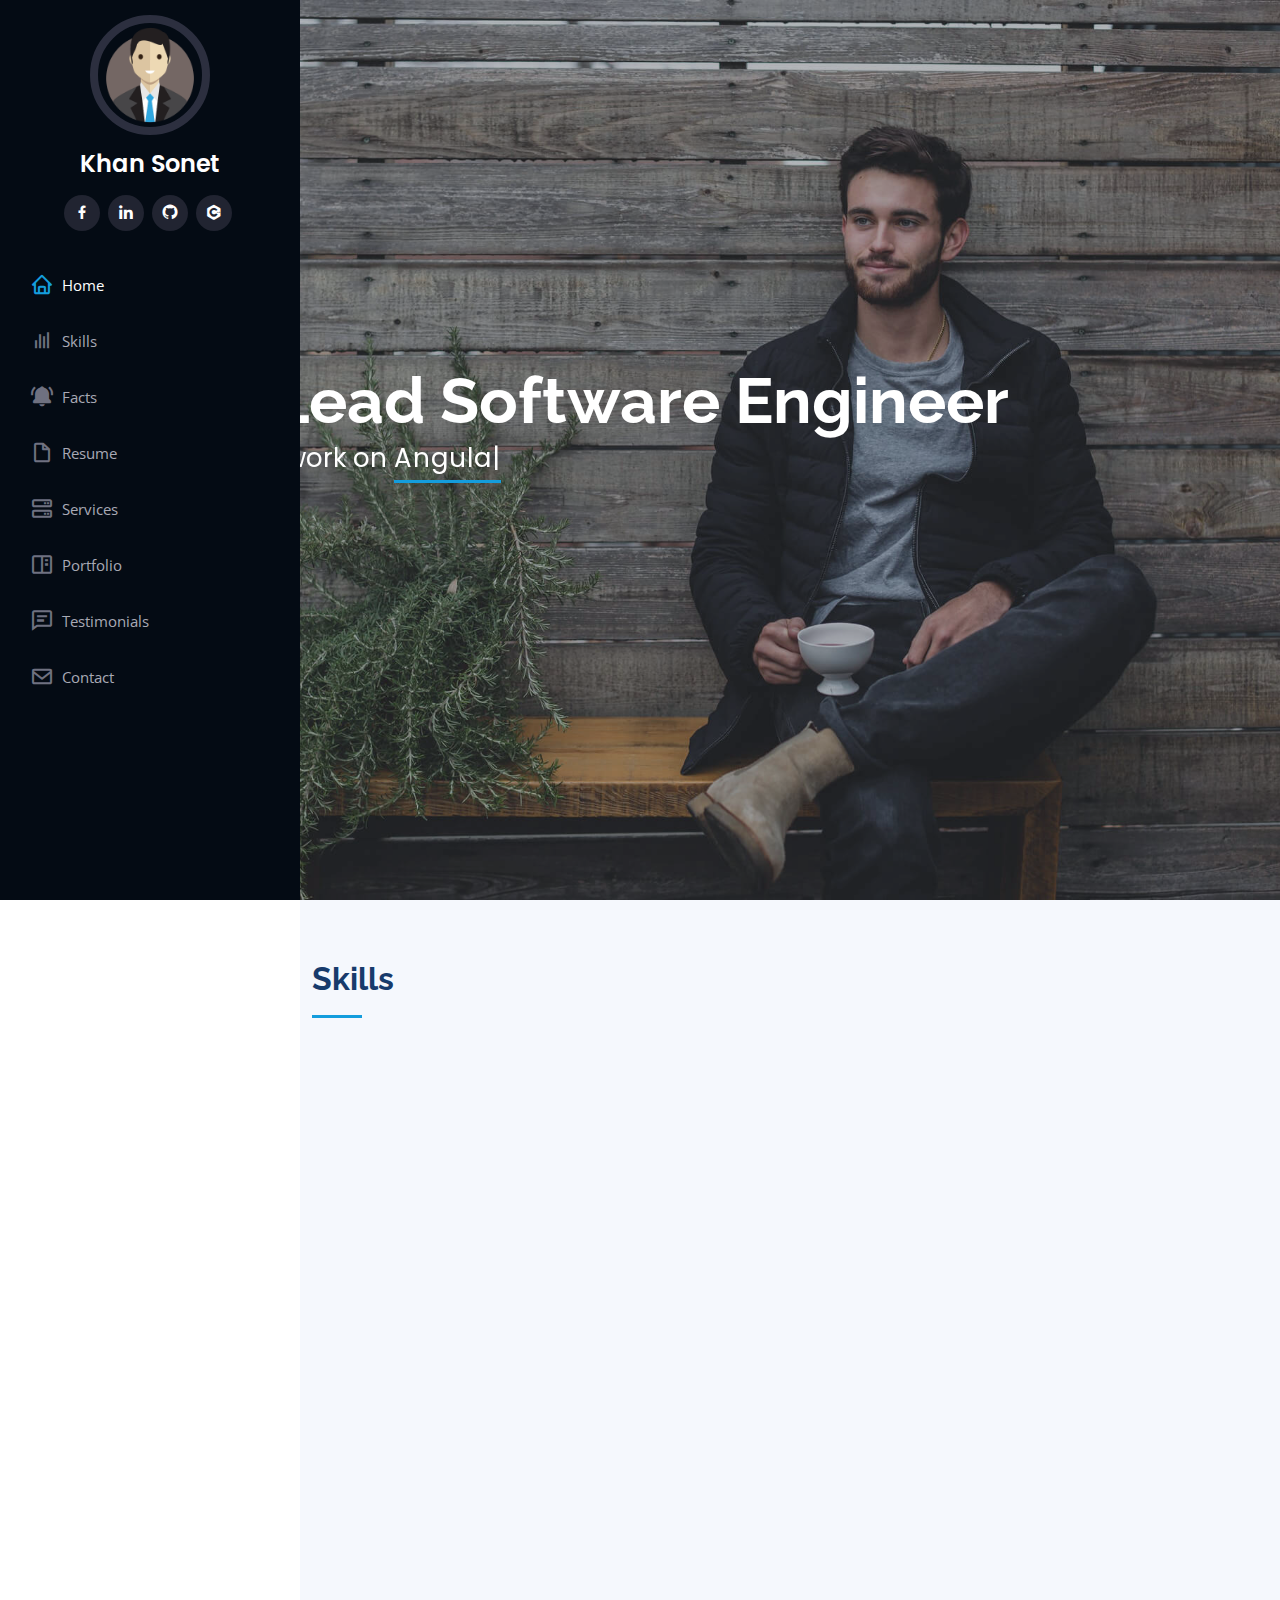
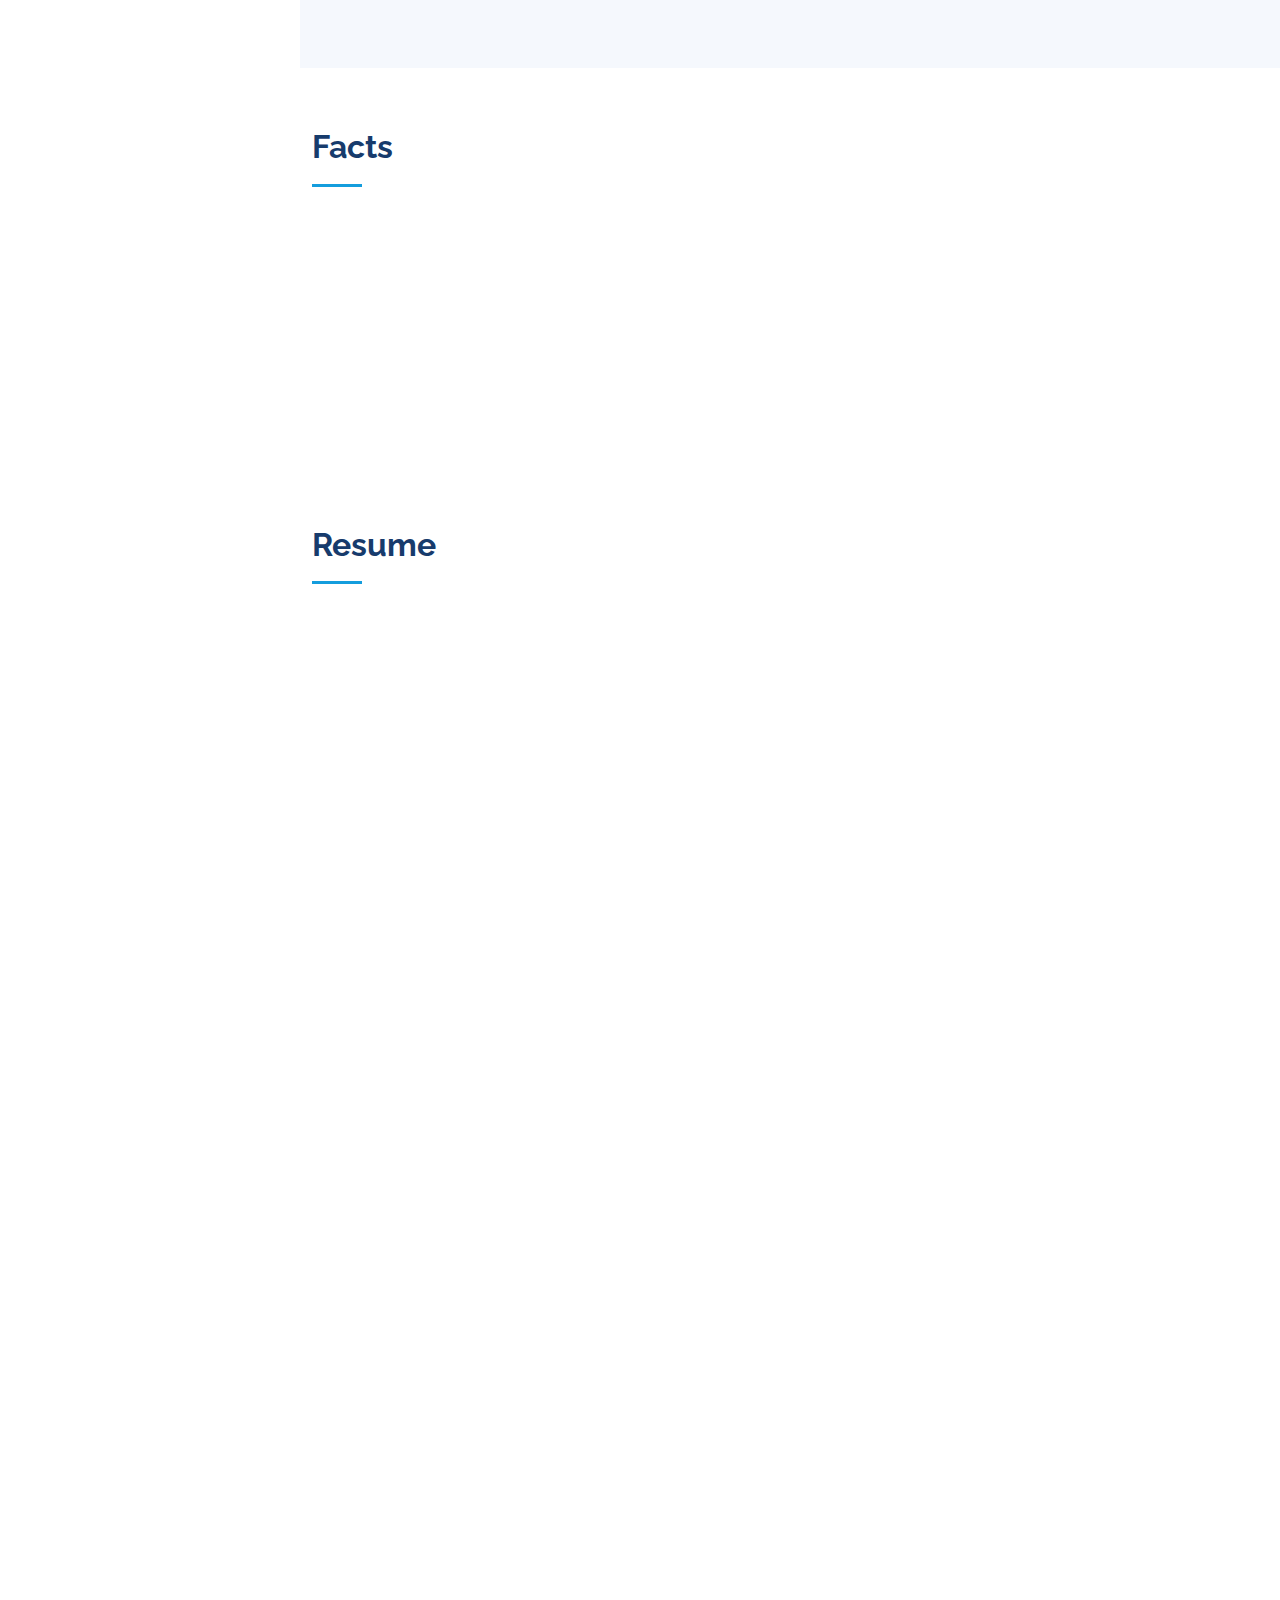
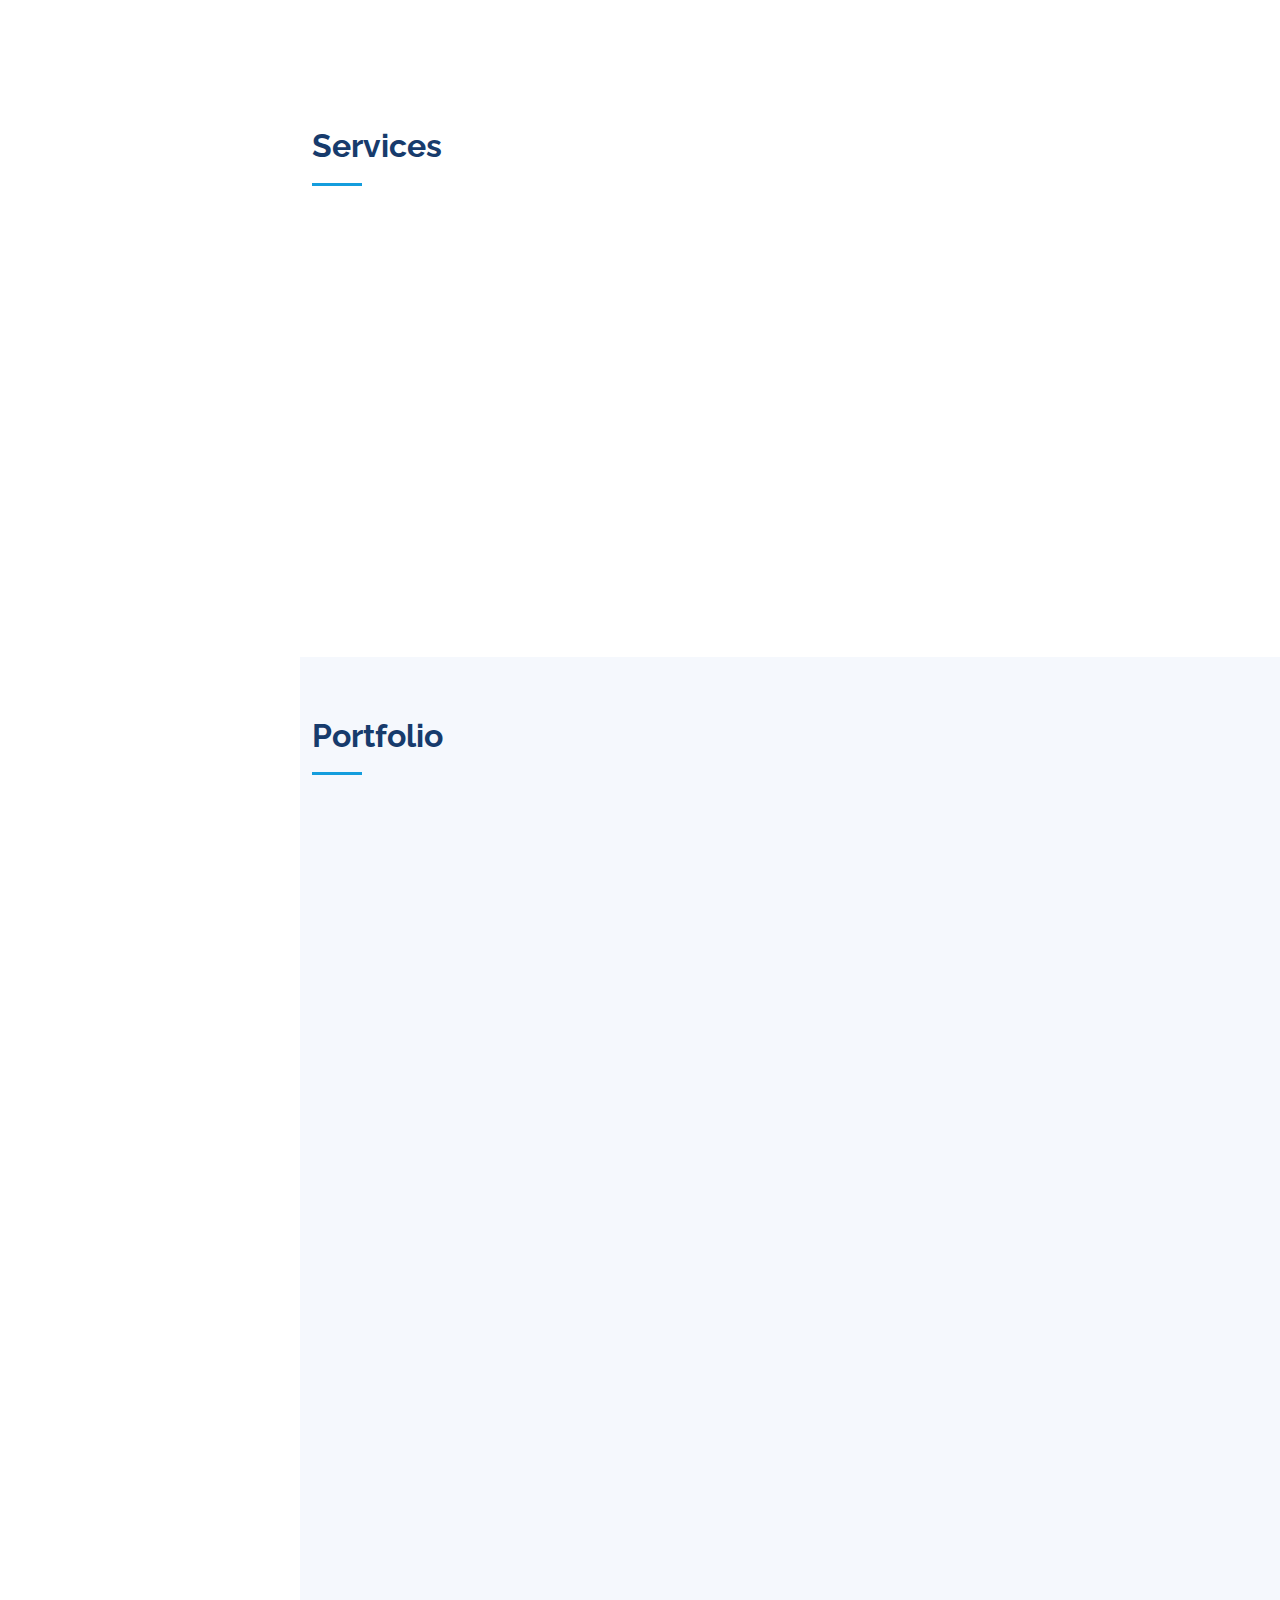
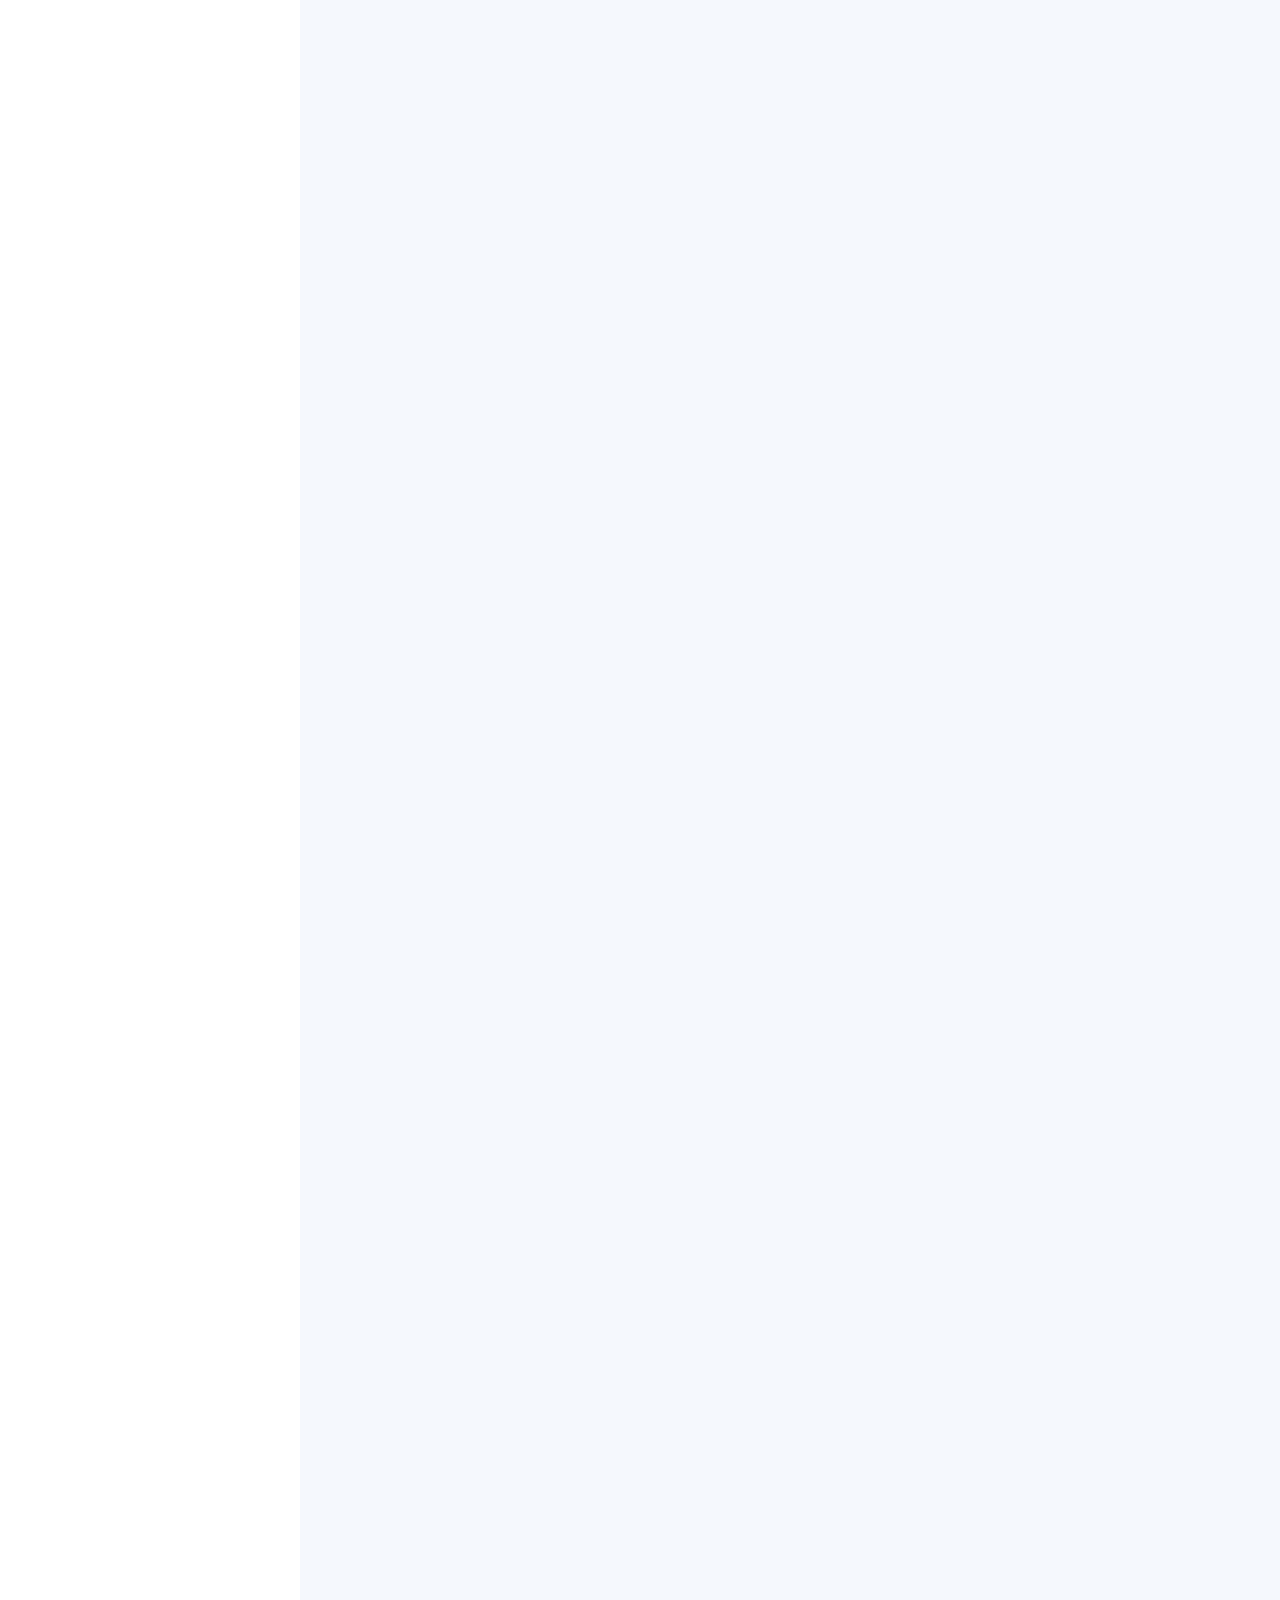
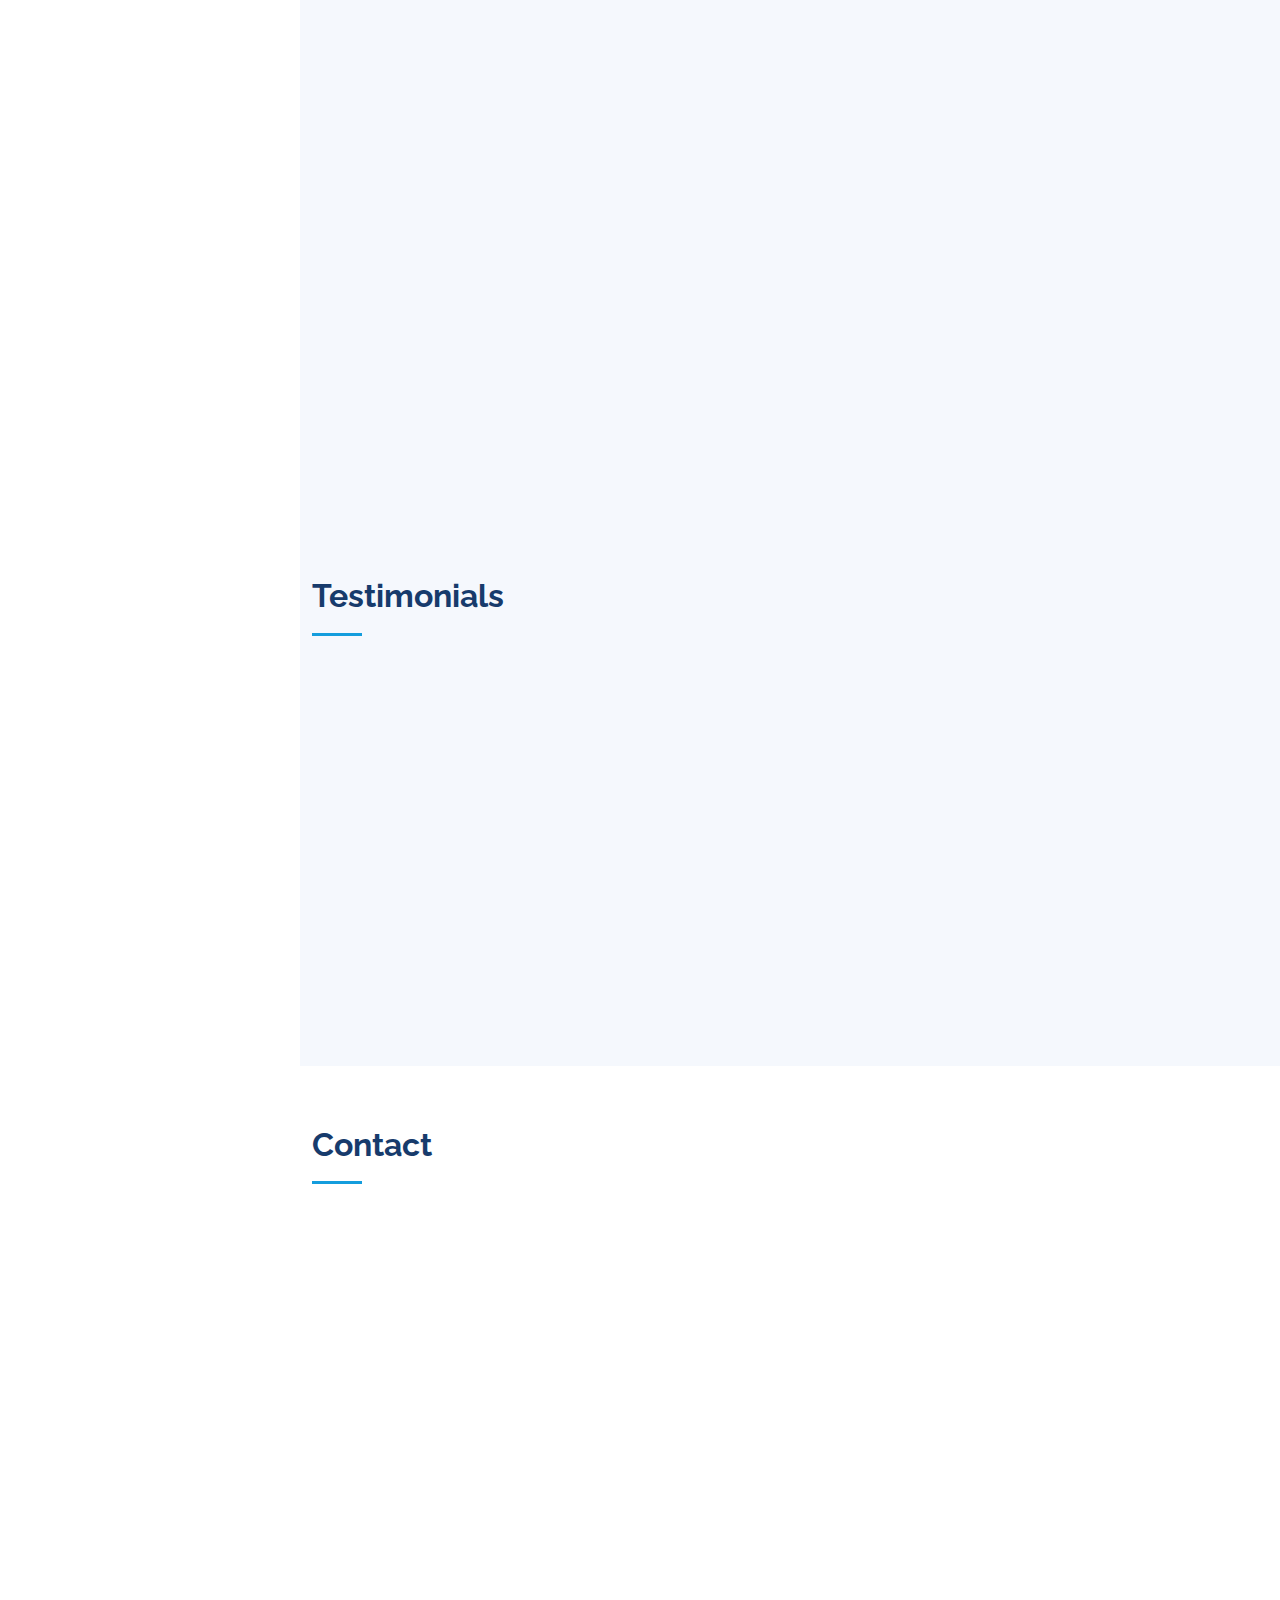
<file: index.html>
<!DOCTYPE html>
<html lang="en">

<head>
  <meta charset="utf-8">
  <meta content="width=device-width, initial-scale=1.0" name="viewport">

  <title>Khan Sonet</title>
  <meta content="" name="description">
  <meta content="" name="keywords">

  <!-- Favicons -->
  <link href="assets/img/favicon.png" rel="icon">
  <link href="assets/img/apple-touch-icon.png" rel="apple-touch-icon">

  <!-- Google Fonts -->
  <link
    href="https://fonts.googleapis.com/css?family=Open+Sans:300,300i,400,400i,600,600i,700,700i|Raleway:300,300i,400,400i,500,500i,600,600i,700,700i|Poppins:300,300i,400,400i,500,500i,600,600i,700,700i"
    rel="stylesheet">

  <!-- Vendor CSS Files -->
  <link href="assets/vendor/bootstrap/css/bootstrap.min.css" rel="stylesheet">
  <link href="assets/vendor/icofont/icofont.min.css" rel="stylesheet">
  <link href="assets/vendor/boxicons/css/boxicons.min.css" rel="stylesheet">
  <link href="assets/vendor/venobox/venobox.css" rel="stylesheet">
  <link href="assets/vendor/owl.carousel/assets/owl.carousel.min.css" rel="stylesheet">
  <link href="assets/vendor/aos/aos.css" rel="stylesheet">

  <!-- Template Main CSS File -->
  <link href="assets/css/style.css" rel="stylesheet">
  <style>
    /* width */
    ::-webkit-scrollbar {
      width: 5px;
    }

    /* Track */
    ::-webkit-scrollbar-track {
      background: #f1f1f1;
    }

    /* Handle */
    ::-webkit-scrollbar-thumb {
      background: #888;
    }

    /* Handle on hover */
    ::-webkit-scrollbar-thumb:hover {
      background: #555;
    }

    .btn-dark {
    color: #042e6c;
    background-color: #a8c7f452;
    border-color: #21252900 !important;
    font-weight: 500;
    }

    a {
    color: #0b3041;
    text-decoration: none;
}
  </style>

</head>

<body>

  <!-- ======= Mobile nav toggle button ======= -->
  <button type="button" class="mobile-nav-toggle d-xl-none"><i class="icofont-navigation-menu"></i></button>

  <!-- ======= Header ======= -->
  <header id="header">
    <div class="d-flex flex-column">

      <div class="profile">
        <img src="assets/img/profile-img.jpg" alt="" class="img-fluid rounded-circle">
        <h1 class="text-light"><a href="index.html">Khan Sonet</a></h1>
        <div class="social-links mt-3 text-center">
          <a href="https://facebook.com/S1TKhan" class="facebook"><i class="bx bxl-facebook"></i></a>
          <a href="https://bd.linkedin.com/in/khansonet" class="linkedin"><i class="bx bxl-linkedin"></i></a>
          <a href="https://github.com/khansonet" class="github"><i class="bx bxl-github"></i></a>
          <a href="https://judge.beecrowd.com/en/profile/56596" class="c-plus-plus"><i class="bx bxl-c-plus-plus"></i></a>
        </div>
      </div>

      <nav class="nav-menu">
        <ul>
          <li class="active"><a href="#hero"><i class="bx bx-home"></i> <span>Home</span></a></li>
          <li><a href="#skills"><i class="bx bx-bar-chart"></i> <span>Skills</span></a></li>
          <li><a href="#facts"><i class="bx bxs-bell-ring"></i> <span>Facts</span></a></li>
          <li><a href="#resume"><i class="bx bx-file-blank"></i> <span>Resume</span></a></li>
          <li><a href="#services"><i class="bx bx-server"></i> Services</a></li>
          <li><a href="#portfolio"><i class="bx bx-book-content"></i> Portfolio</a></li>
          <li><a href="#testimonials"><i class="bx bx-comment-detail"></i> Testimonials</a></li>
          <li><a href="#contact"><i class="bx bx-envelope"></i> Contact</a></li>
<!-- 	     <li><a href="https://drive.google.com/file/d/1BE3hZWItuzk4mF0oDOCJMx73QnsD33aJ/view?usp=sharing" target="_blank"><i class="bx bxs-file-pdf"></i> Download CV</a></li> -->

        </ul>
      </nav><!-- .nav-menu -->
      <button type="button" class="mobile-nav-toggle d-xl-none"><i class="icofont-navigation-menu"></i></button>

    </div>
  </header><!-- End Header -->

  <!-- ======= Hero Section ======= -->
  <section id="hero" class="d-flex flex-column justify-content-center align-items-center index">
    <div class="hero-container" data-aos="fade-in">
      <h1>Lead Software Engineer</h1>
      <p>I work on <span class="typed"
          data-typed-items="Angular,Vue,React,ASP .Net,PHP Laravel,Android,Flutter, MSSQL, MySQL"></span></p>
    </div>
  </section><!-- End Hero -->

  <main id="main">

    <!-- ======= About Section ======= -->
<!--     <section id="about" class="about">
      <div class="container">

        <div class="section-title">
          <h2>About</h2>
          <p>Dedicated, Target Oriented & Self Motivated FULL STACK Developer who likes to implement new
              technologies.</p>
        </div>

        <div class="row">
          <div class="col-lg-4" data-aos="fade-right">
            <img src="assets/img/profile-img.jpg" class="img-fluid" alt="">
          </div> 
          <div class="col-lg-8 pt-4 pt-lg-0 content" data-aos="fade-left">
            <h3>Mobile Application &amp; Web Developer</h3>
            <p class="font-italic">
               Lorem ipsum dolor sit amet, consectetur adipiscing elit, sed do eiusmod tempor incididunt ut labore et dolore
              magna aliqua. 
            </p>
            <div class="row">
              <div class="col-lg-6">
                <ul>
                  <li><i class="icofont-rounded-right"></i> <strong>Birthday:</strong> 31 December 1994</li>
                  <li><i class="icofont-rounded-right"></i> <strong>Website:</strong> KhanSonet.vercel.app</li>
                  <li><i class="icofont-rounded-right"></i> <strong>Phone:</strong> 01931575427 </li>
                </ul>
              </div>
              <div class="col-lg-6">
                <ul>
                  <li><i class="icofont-rounded-right"></i> <strong>Age:</strong> 29</li>
                  <li><i class="icofont-rounded-right"></i> <strong>Degree:</strong> Bsc. in CSE</li>
                  <li><i class="icofont-rounded-right"></i> <strong>Email:</strong> Khansonet@yahoo.com</li>
                  <li></li>
                </ul>
              </div>
            </div>
            <p>
               Officiis eligendi itaque labore et dolorum mollitia officiis optio vero. Quisquam sunt adipisci omnis et ut. Nulla accusantium dolor incidunt officia tempore. Et eius omnis.
              Cupiditate ut dicta maxime officiis quidem quia. Sed et consectetur qui quia repellendus itaque neque. Aliquid amet quidem ut quaerat cupiditate. Ab et eum qui repellendus omnis culpa magni laudantium dolores. 
            </p>
          </div>
        </div>

      </div>
    </section> -->
<!-- End About Section -->


    <!-- ======= Skills Section ======= -->
    <section id="skills" class="skills section-bg">
      <div class="container">

        <div class="section-title">
          <h2>Skills</h2>
          <!-- <p>Magnam dolores commodi suscipit. Necessitatibus eius consequatur ex aliquid fuga eum quidem. Sit sint consectetur velit. Quisquam quos quisquam cupiditate. Et nemo qui impedit suscipit alias ea. Quia fugiat sit in iste officiis commodi quidem hic quas.</p> -->
        </div>

        <div class="row skills-content">

          <div class="col-lg-6" data-aos="fade-up">

            <div class="progress">
              <span class="skill">Bootstrap <i class="val">100%</i></span>
              <div class="progress-bar-wrap">
                <div class="progress-bar" role="progressbar" aria-valuenow="100" aria-valuemin="0" aria-valuemax="100">
                </div>
              </div>
            </div>

            <div class="progress">
              <span class="skill">JavaScript <i class="val">100%</i></span>
              <div class="progress-bar-wrap">
                <div class="progress-bar" role="progressbar" aria-valuenow="100" aria-valuemin="0" aria-valuemax="100">
                </div>
              </div>
            </div>

            <div class="progress">
              <span class="skill">MSSQL Server / Store Procedure / LINQ Queries <i class="val">100%</i></span>
              <div class="progress-bar-wrap">
                <div class="progress-bar" role="progressbar" aria-valuenow="100" aria-valuemin="0" aria-valuemax="100">
                </div>
              </div>
            </div>

            <div class="progress">
              <span class="skill">PHP / PHP API / Laravel Framework / Laravel API<i class="val">100%</i></span>
              <div class="progress-bar-wrap">
                <div class="progress-bar" role="progressbar" aria-valuenow="100" aria-valuemin="0" aria-valuemax="100">
                </div>
              </div>
            </div>

            <div class="progress">
              <span class="skill">Java <i class="val">100%</i></span>
              <div class="progress-bar-wrap">
                <div class="progress-bar" role="progressbar" aria-valuenow="100" aria-valuemin="0" aria-valuemax="100">
                </div>
              </div>
            </div>



            <div class="progress">
              <span class="skill">IOS Development <i class="val">75%</i></span>
              <div class="progress-bar-wrap">
                <div class="progress-bar" role="progressbar" aria-valuenow="75" aria-valuemin="0" aria-valuemax="100">
                </div>
              </div>
            </div>

            <div class="progress">
              <span class="skill">IONIC Framework<i class="val">100%</i></span>
              <div class="progress-bar-wrap">
                <div class="progress-bar" role="progressbar" aria-valuenow="100" aria-valuemin="0" aria-valuemax="100">
                </div>
              </div>
            </div>

            <div class="progress">
              <span class="skill">Vue <i class="val">80%</i></span>
              <div class="progress-bar-wrap">
                <div class="progress-bar" role="progressbar" aria-valuenow="80" aria-valuemin="0" aria-valuemax="100">
                </div>
              </div>
            </div>

            <div class="progress">
              <span class="skill">Node JS / Express JS <i class="val">90%</i></span>
              <div class="progress-bar-wrap">
                <div class="progress-bar" role="progressbar" aria-valuenow="90" aria-valuemin="0" aria-valuemax="100">
                </div>
              </div>
            </div>

          </div>

          <div class="col-lg-6" data-aos="fade-up" data-aos-delay="100">

            <div class="progress">
              <span class="skill">.Net Framework (MVC) / .Net Framework API<i class="val">100%</i></span>
              <div class="progress-bar-wrap">
                <div class="progress-bar" role="progressbar" aria-valuenow="100" aria-valuemin="0" aria-valuemax="100">
                </div>
              </div>
            </div>


            <div class="progress">
              <span class="skill">MySQL Server / PHP MyAdmin / Xampp Config <i class="val">100%</i></span>
              <div class="progress-bar-wrap">
                <div class="progress-bar" role="progressbar" aria-valuenow="100" aria-valuemin="0" aria-valuemax="100">
                </div>
              </div>
            </div>


            <div class="progress">
              <span class="skill">GOOGLE FIREBASE / GOOGLE MAP / PUSH NOTIFICATION<i class="val">100%</i></span>
              <div class="progress-bar-wrap">
                <div class="progress-bar" role="progressbar" aria-valuenow="100" aria-valuemin="0" aria-valuemax="100">
                </div>
              </div>
            </div>

            <div class="progress">
              <span class="skill">IOT / Arduino / ESP-8266 / NODE-MCU<i class="val">100%</i></span>
              <div class="progress-bar-wrap">
                <div class="progress-bar" role="progressbar" aria-valuenow="100" aria-valuemin="0" aria-valuemax="100">
                </div>
              </div>
            </div>


            <div class="progress">
              <span class="skill">Kotlin <i class="val">90%</i></span>
              <div class="progress-bar-wrap">
                <div class="progress-bar" role="progressbar" aria-valuenow="90" aria-valuemin="0" aria-valuemax="100">
                </div>
              </div>
            </div>

            <div class="progress">
              <span class="skill">Android Development <i class="val">100%</i></span>
              <div class="progress-bar-wrap">
                <div class="progress-bar" role="progressbar" aria-valuenow="100" aria-valuemin="0" aria-valuemax="100">
                </div>
              </div>
            </div>

            <div class="progress">
              <span class="skill">Flutter <i class="val">80%</i></span>
              <div class="progress-bar-wrap">
                <div class="progress-bar" role="progressbar" aria-valuenow="80" aria-valuemin="0" aria-valuemax="100">
                </div>
              </div>
            </div>

            <div class="progress">
              <span class="skill">Angular <i class="val">100%</i></span>
              <div class="progress-bar-wrap">
                <div class="progress-bar" role="progressbar" aria-valuenow="100" aria-valuemin="0" aria-valuemax="100">
                </div>
              </div>
            </div>

            <div class="progress">
              <span class="skill">React <i class="val">90%</i></span>
              <div class="progress-bar-wrap">
                <div class="progress-bar" role="progressbar" aria-valuenow="90" aria-valuemin="0" aria-valuemax="100">
                </div>
              </div>
            </div>

          </div>

        </div>

      </div>
    </section><!-- End Skills Section -->


    <!-- ======= Facts Section ======= -->
    <section id="facts" class="facts">
      <div class="container">

        <div class="section-title">
          <h2>Facts</h2>
          <!-- <p>A short count of my creation & custom software collection</p> -->
        </div>

        <div class="row no-gutters">

          <div class="col-lg-3 col-md-6 d-md-flex align-items-md-stretch" data-aos="fade-up">
            <div class="count-box">
              <i class="icofont-stock-mobile"></i>
              <span data-toggle="counter-up">35</span>
              <p><strong>Android & IOS</strong> <br>Mobile Apps</p>
            </div>
          </div>

          <div class="col-lg-3 col-md-6 d-md-flex align-items-md-stretch" data-aos="fade-up" data-aos-delay="100">
            <div class="count-box">
              <i class="icofont-web"></i>
              <span data-toggle="counter-up">12</span>
              <p><strong>PHP/Laravel</strong> <br>Web Applications</p>
            </div>
          </div>

          <div class="col-lg-3 col-md-6 d-md-flex align-items-md-stretch" data-aos="fade-up" data-aos-delay="200">
            <div class="count-box">
              <i class="icofont-dashboard-web"></i>
              <span data-toggle="counter-up">8</span>
              <p><strong>.NET Core / MVC / ERP</strong> <br>Web Applications</p>
            </div>
          </div>

          <div class="col-lg-3 col-md-6 d-md-flex align-items-md-stretch" data-aos="fade-up" data-aos-delay="300">
            <div class="count-box">
              <i class="icofont-chart-line-alt"></i>
              <span data-toggle="counter-up">5</span>
              <p><strong>E-Commerce</strong> <br>Pre-built Web</p>
            </div>
          </div>

        </div>

      </div>
    </section>

    <!-- End Facts Section -->



    <!-- ======= Resume Section ======= -->
    <section id="resume" class="resume">
      <div class="container">

        <div class="section-title">
          <h2>Resume</h2>
          <!-- <p>Magnam dolores commodi suscipit. Necessitatibus eius consequatur ex aliquid fuga eum quidem. Sit sint consectetur velit.
		  Quisquam quos quisquam cupiditate. Et nemo qui impedit suscipit alias ea. Quia fugiat sit in iste officiis commodi quidem hic quas.</p> -->
        </div>

        <div class="row">
          <div class="col-lg-6" data-aos="fade-up">
            <h3 class="resume-title">Summary</h3>
            <div class="resume-item pb-0">
              <h4>MD. SAJIDUL ISLAM SONET</h4>
              <p>Innovative and deadline-driven Full Stack Developer with 8+ years of experience analysing and developing
                  user-centered Mobile Application & Web Application, polished deliverable.</p>
              <ul>
		<li style="color:#149ddd;font-style:bold;">KhanSonet.cse@gmail.com</li>
              </ul>
            </div>

            <h3 class="resume-title">Education</h3>
            <div class="resume-item">
              <h4>Bachelor of Science in CSE</h4>
              <h5>May 2014 - October 2018 <a style="color:#149ddd;font-style:bold;">(4 Years 4 Months)</a></h5>
              <p>University Of Development Alternative, Dhanmondi, Dhaka</p>
            </div>

            <h3 class="resume-title">Professional Certification</h3>
            <div class="resume-item">
              <h4>BASIS-BITM (SEIP COURSE)</h4>
              <h5>Android Development</h5>
              <p>May 1, 2016 - August 31, 2016 <a style="color:#149ddd;font-style:bold;">(4 Months)</a></p>
            </div>

            <div class="resume-item">
              <h4>BD JOBS (LICT PROJECT)</h4>
              <h5>.Net development with MSSQL</h5>
              <p>October 1, 2017 - February 28, 2018 <a style="color:#149ddd;font-style:bold;">(5 Months)</a></p>
            </div>

            <h3 class="resume-title">Professional Apprenticeship</h3>
            <div class="resume-item">
              <h4>R&D on Android Development</h4>
              <h5>SYEMA SOFTWARES</h5>
              <p>May 1, 2017 - September 30, 2017 <a style="color:#149ddd;font-style:bold;">(5 Months)</a></p>
            </div>

            <div class="resume-item">
              <h4>R&D on Arduino / ESP-8266 / NODE-MCU</h4>
              <h5>IMAGINEERING STUDIO</h5>
              <p>October 1, 2017 - February 28, 2018 <a style="color:#149ddd;font-style:bold;">(5 Months)</a></p>
            </div>


            <h3 class="resume-title">Freelancing Career</h3>
            <div class="resume-item">
              <h4>ANDROID DEVELOPER</h4>
              <h5>SOFTWARE SOLUTIONS COMPANY</h5>
              <p>December 01, 2017 - October 10, 2018 <a style="color:#149ddd;font-style:bold;">(11 Months)</a></p>

              <ul>
                <li>Android Application Development</li>
                <li>Third party library integration on Mobile Application</li>
                <li>Creating WEB API with various business logic using PHP/LARAVEL framework</li>
                <li>Configuring PHP MYADMIN/XAMPP for web development</li>
                <li>Online/Offline DATA synchronization of MOBILE APPLICATION with web application</li>
              </ul>
            </div>

            <div class="resume-item">
              <h4>ANDROID DEVELOPER</h4>
              <h5>UNIVERSAL IT SOLUTIONS</h5>
              <p>April 1, 2018 - September 01, 2018 <a style="color:#149ddd;font-style:bold;">(6 Months)</a></p>
              <ul>
                <li>Inventory logic based android application development</li>
                <li>Third party library integration on Mobile Application</li>
                <li>POCKET POS thermal printer integration with android application</li>
                <li>Web API creation with PHP/LARAVEL framework</li>
                <li>Business logic analysis of web application for integrating ANDROID application with web</li>
              </ul>
            </div>

          </div>


          <div class="col-lg-6" data-aos="fade-up" data-aos-delay="100">
            <h3 class="resume-title">Professional Experiences</h3>

            <div class="resume-item">
              <h4>Product Development Manager</h4>
              <h5>21 June 2022 - Present <a style="color:#149ddd;font-style:bold;"> (3 Years 9 Months)</a></h5><br>
              <h5>AccouTech Limited</h5>		
			  <h5 style="padding-top: 2px;border-radius: 5px;color: #189cd9;background-color: #149ddd1f;">Remote</h5>
              <ul>
	              <li>Full Stack Web & Mobile App Developer</li>
	              <li>Developing ERP with .Net Core , MSSQL and Angular</li>
	              <li>Clean Architecture & Distributed Database System implementation</li>
	              <li>Module I'm working with : Analytical Dashboard, Approvals , Accounting , Inventory , Hrm & Payroll , Sales , Production , Fixed Assets, Provident Fund, Gratuity Fund & E-Commerce</li>
		          <li>Customized modern UI/UX design with HTML & CSS</li>
				  <li>Tenant Base Subscription SaaS Project with PHP , MySQL & Angular</li>
				  <li><span style="color:#149ddd;">QuickBooks</span> API Integration with Accounting & Sales Module</li>
				  <li>Express JS API implementation for Website Development</li>
	              <li>Cross Platform Responsive Android & IOS Mobile App Development</li>
				  <li>Integrated Mobile App Distribution system for version control</li>
		          <li>Offline Sync on JavaScript Mobile App with SQLite library integration</li>
				  <li>Thermal <span style="color:#149ddd;">BlueTooth Printer</span> integration with JavaScript Cross Platform Mobile App</li>
	              <li>Developed Mobile Apps are <span style="color:#149ddd;">E-Commerce, Sales Force, MIS & Restaurant POS</span></li>
				  <li><span style="color:#149ddd;">Native Function</span> integration with JavaScript Framework Mobile App</li>
              </ul>
            </div>

            <div class="resume-item">
              <h4>Sr. Executive - Software Engineer</h4>
              <h5>8 March 2022 - 20 June 2022 <a style="color:#149ddd;font-style:bold;"> (4 Months)</a></h5><br>
              <h5>BYSL Global Technology Group</h5>
              <ul>
                <li>MERN Stack Developer</li>
                <li>Worked with React JS, Express JS, MongoDB, MySQL</li>
                <li>Knowledge on Mongoose, Sequelize, Redux</li>
              </ul>
            </div>

            <div class="resume-item">
              <h4>Sr. Software Engineer</h4>
              <h5>6 October 2019 - 7 March 2022 <a style="color:#149ddd;font-style:bold;">(2 Years 5 Months)</a></h5><br>
              <h5>Subra Systems Limited</h5>
              <ul>
                <li>Android Application Development</li>
                <li>System / Business Analysis</li>
                <li>API creation with .NET MVC / .NET Core , MSSQL & Linq Queries</li>
                <li>DB architecture design, creation & optimization</li>
                <li>Complex MSSQL Queries with Store Procedure</li>
                <li>Module wise integration of MOBILE APPLICATION with ERP through .NET API</li>
                <li>R&D on various cross platform mobile app environment (Flutter / IONIC)</li>
              </ul>
            </div>

            <div class="resume-item">
              <h4>Software Engineer</h4>
              <h5>1 July 2019 - 5 October 2019 <a style="color:#149ddd;font-style:bold;">(3 Months)</a></h5><br>
              <h5>Syema Softwares</h5>
              <ul>
                <li>Hr&Payroll system support & development</li>
                <li>Web development with ASP.NET MVC</li>
                <li>Desktop application development with ASP.NET</li>
                <li>Complex MSSQL Queries with Store Procedure</li>
                <li>Crystal Report creation</li>
              </ul>
            </div>

            <div class="resume-item">
              <h4>Software Development Engineer</h4>
              <h5>1 December 2017 - 30 June 2019 <a style="color:#149ddd;font-style:bold;">(1 Year 7 Months)</a></h5><br>
              <h5>Software Solutions Company</h5>
              <ul>
                <li>System Analysis & DB Design / Business Logic Analysis</li>
                <li>Android Application Development</li>
                <li>Android application Online/Offline data SYNC with web application </li>
                <li>Multimedia Mobile application : Live TV Streaming, FTP video Streaming with integrated player has
                  been developed</li>
                <li>Web development with PHP & Laravel Framework</li>
                <li>Web API with PHP & Laravel Framework</li>
                <li>POS, Inventory, Garments Production Management, Pharmacy Management, ISP Billing solution etc. Web
                  app has been developed</li>
                <li>Easy POS solution with mobile applicaiton </li>
                <li>Hr&Payroll System development in ASP.NET MVC with integrated ZKTeco Attendance machine</li>
              </ul>
            </div>

          </div>
        </div>

      </div>
    </section>
    <!-- End Resume Section -->

    <!-- ======= Services Section ======= -->
    <section id="services" class="services">
      <div class="container">

        <div class="section-title">
          <h2>Services</h2>
<!--           <p>Latest technology with updated features</p> -->
        </div>

        <div class="row">
          <div class="col-lg-4 col-md-6 icon-box" data-aos="fade-up">
            <div class="icon"><i class="icofont-brand-android-robot"></i></div>
            <h4 class="title"><a href="">ANDROID</a></h4>
            <p class="description">Mobile application on Android platform with user friendly UI/UX. Online-Offline
              version of application.</p>
          </div>
          <div class="col-lg-4 col-md-6 icon-box" data-aos="fade-up" data-aos-delay="100">
            <div class="icon"><i class="icofont-brand-apple"></i></div>
            <h4 class="title"><a href="">IOS</a></h4>
            <p class="description">Development with SWIFT language for IOS devices.
              Cross platform application for ANDROID & IOS devices.</p>
          </div>
          <div class="col-lg-4 col-md-6 icon-box" data-aos="fade-up" data-aos-delay="200">
            <div class="icon"><i class="icofont-earth"></i></div>
            <h4 class="title"><a href="">Web Application</a></h4>
            <p class="description">Dashboard implementation with graph, summary report and user provided business logic.
            </p>
          </div>

          <div class="col-lg-4 col-md-6 icon-box" data-aos="fade-up" data-aos-delay="300">
            <div class="icon"><i class="icofont-database"></i></div>
            <h4 class="title"><a href="">DB Administrator</a></h4>
            <p class="description">Get your reports as you want.
              No MS Excel maintenance.</p>
          </div>

          <div class="col-lg-4 col-md-6 icon-box" data-aos="fade-up" data-aos-delay="400">
            <div class="icon"><i class="icofont-oscommerce"></i></div>
            <h4 class="title"><a href="">eCommerce</a></h4>
            <p class="description">Pre-built customized eCommerce site to boost up your business,
              you can have own eCommerce website for your store.
            </p>
          </div>

          <div class="col-lg-4 col-md-6 icon-box" data-aos="fade-up" data-aos-delay="500">
            <div class="icon"><i class="icofont-robot"></i></div>
            <h4 class="title"><a href="">IOT</a></h4>
            <p class="description">Development of IOT based software. Attendance Machine Integration can be example.</p>
          </div>

        </div>

      </div>
    </section><!-- End Services Section -->

    <!-- ======= Portfolio Section ======= -->
    <section id="portfolio" class="portfolio section-bg">
      <div class="container">

        <div class="section-title">
          <h2>Portfolio</h2>
          <!-- <p>Click on link for Project Details</p> -->
        </div>

        <div class="row" data-aos="fade-up">
          <div class="col-lg-12 d-flex justify-content-center">
            <ul id="portfolio-flters">
              <li data-filter="*" class="filter-active">All</li>
              <li data-filter=".filter-web">Web</li>
              <li data-filter=".filter-app">Mobile</li>
              <li data-filter=".filter-eCommerce">eCommerce</li>
            </ul>
          </div>
        </div>

        <div class="row portfolio-container" data-aos="fade-up" data-aos-delay="100">

          <div class="col-lg-4 col-md-6 portfolio-item filter-app">
                <a class="portfolio-wrap card" style="border-radius: 15px;border: 1px solid rgb(19 18 208 / 13%);"
                href="https://youtu.be/Gij_YE4jxB8">
                  <div class="d-flex flex-column" style="height: 180px;">
 
                     <div class="d-flex flex-row">
                       <img src="./assets/img/portfolio/portfolio-36.jpg" height="150px" width="100px"/>
                       <div class="d-flex flex-column" style="padding: 10px;">
                         <span style="font-size: 12px;">
                           <i class="bx bx-chevron-right"></i>
                           Easy Diet BD Limited
                         </span>
                         <span style="font-size: 12px;">
                           <i class="bx bx-chevron-right"></i>
                           Android & iOS Mobile App
                         </span>
                         <span style="font-size: 12px;">
                           <i class="bx bx-chevron-right"></i>
                           Ionic Angular Framework
                         </span>
                         <span style="font-size: 12px;">
                          <i class="bx bx-chevron-right"></i>
                          Integrated with ERP
                        </span>
                        <span style="font-size: 12px;">
                          <i class="bx bx-chevron-right"></i>
                          Dot Net Core API
                        </span>
                       </div>
                     </div>
 
                     <div class="row">
                       <div class="btn btn-sm btn-dark col-md-12 col-sm-12">
                         <span class="bx bx-link" style="margin-right: 7px;"></span>
                         <span style="font-size: 12px;">Service Based E-Commerce</span>
                       </div>
                     </div>
                  </div>
               </a>
          </div>

          <div class="col-lg-4 col-md-6 portfolio-item filter-app">
            <a class="portfolio-wrap card" style="border-radius: 15px;border: 1px solid rgb(19 18 208 / 13%);"
            href="javascript:void(0)">
               <div class="d-flex flex-column" style="height: 180px;">
                  <div class="d-flex flex-row">
                    <img src="./assets/img/portfolio/portfolio-35.jpg" height="150px" width="100px"/>
                    <div class="d-flex flex-column" style="padding: 10px;">
                      <span style="font-size: 12px;">
                        <i class="bx bx-chevron-right"></i>
                        Confidence Salt Limited
                      </span>
					  <span style="font-size: 12px;">
                        <i class="bx bx-chevron-right"></i>
                        Grind Tech Limited
                      </span>
					  <span style="font-size: 12px;">
                        <i class="bx bx-chevron-right"></i>
                        Premium Foods USA
                      </span>
                      <span style="font-size: 12px;">
                        <i class="bx bx-chevron-right"></i>
                        Android & iOS Mobile App
                      </span>
                      <span style="font-size: 12px;">
                        <i class="bx bx-chevron-right"></i>
                        Ionic Angular Framework
                      </span>
                      <span style="font-size: 12px;">
                        <i class="bx bx-chevron-right"></i>
                        Integrated with ERP
                      </span>
                      <span style="font-size: 12px;">
                        <i class="bx bx-chevron-right"></i>
                        Dot Net Core API
                      </span>
                    </div>
                  </div>

                  <div class="row">
                    <div class="btn btn-sm btn-dark col-md-12 col-sm-12">
                      <span class="bx bx-link" style="margin-right: 7px;"></span>
                      <span style="font-size: 12px;">Sales Force Application</span>
                    </div>
                  </div>
               </div>
            </a>
        </div>


          <div class="col-lg-4 col-md-6 portfolio-item filter-app">
            <a href="https://github.com/KhanSonet/Online-Food-Order">
            <div class="portfolio-wrap card" style="border-radius: 15px;border: 1px solid rgb(19 18 208 / 13%);">
               <div class="d-flex flex-column" style="height: 180px;">

                  <div class="d-flex flex-row">
                    <img src="./assets/img/portfolio/portfolio-1.jpg" height="150px" width="100px"/>
                    <div class="d-flex flex-column" style="padding: 10px;">
                      <span style="font-size: 12px;">
                        <i class="bx bx-chevron-right"></i>
                        Multivendor Restaurant 
                      </span>
                      <span style="font-size: 12px;">
                        <i class="bx bx-chevron-right"></i>
                        Android Mobile App
                      </span>
                      <span style="font-size: 12px;">
                        <i class="bx bx-chevron-right"></i>
                        Android / Kotlin Framework
                      </span>
                      <span style="font-size: 12px;">
                        <i class="bx bx-chevron-right"></i>
                        User Cart Application
                      </span>
                      <span style="font-size: 12px;">
                        <i class="bx bx-chevron-right"></i>
                        Dot Net MVC API
                      </span>
                    </div>
                  </div>

                  <div class="row">
                    <div class="btn btn-sm btn-dark col-md-12 col-sm-12">
                      <span class="bx bx-link" style="margin-right: 7px;"></span>
                      <span style="font-size: 12px;">Food Ordering User App</span>
                    </div>
                  </div>
               </div>
            </div>
          </a>
        </div>



          <div class="col-lg-4 col-md-6 portfolio-item filter-app">
            <a class="portfolio-wrap card" style="border-radius: 15px;border: 1px solid rgb(19 18 208 / 13%);"
             href="https://www.youtube.com/watch?v=210Ni-uDMAw">
               <div class="d-flex flex-column" style="height: 180px;">

                  <div class="d-flex flex-row">
                    <img src="./assets/img/portfolio/portfolio-2.jpg" height="150px" width="100px"/>
                    <div class="d-flex flex-column" style="padding: 10px;">
                      <span style="font-size: 12px;">
                        <i class="bx bx-chevron-right"></i>
                        Confidence Salt Limited
                      </span>
                      <span style="font-size: 12px;">
                        <i class="bx bx-chevron-right"></i>
                        Amulet Pharma Limited
                      </span>
                      <span style="font-size: 12px;">
                        <i class="bx bx-chevron-right"></i>
                        Android Mobile App
                      </span>
                      <span style="font-size: 12px;">
                        <i class="bx bx-chevron-right"></i>
                        Android / Java Framework
                      </span><span style="font-size: 12px;">
                        <i class="bx bx-chevron-right"></i>
                        Integrated with ERP
                      </span>
                      <span style="font-size: 12px;">
                        <i class="bx bx-chevron-right"></i>
                        Dot Net MVC API
                      </span>
                    </div>
                  </div>

                  <div class="row">
                    <div class="btn btn-sm btn-dark col-md-12 col-sm-12">
                      <span class="bx bx-link" style="margin-right: 7px;"></span>
                      <span style="font-size: 12px;">Sales Force Application</span>
                    </div>
                  </div>
               </div>
            </a>
        </div>



          <div class="col-lg-4 col-md-6 portfolio-item filter-app">
            <a class="portfolio-wrap card" style="border-radius: 15px;border: 1px solid rgb(19 18 208 / 13%);"
            href="https://github.com/KhanSonet/Merchant-CPanel">
               <div class="d-flex flex-column" style="height: 180px;">

                  <div class="d-flex flex-row">
                    <img src="./assets/img/portfolio/portfolio-18.jpg" height="150px" width="100px"/>
                    <div class="d-flex flex-column" style="padding: 10px;">
                      <span style="font-size: 12px;">
                        <i class="bx bx-chevron-right"></i>
                        Android Mobile App
                      </span>
                      <span style="font-size: 12px;">
                        <i class="bx bx-chevron-right"></i>
                        Android / Kotlin Framework
                      </span>
                      <span style="font-size: 12px;">
                        <i class="bx bx-chevron-right"></i>
                        Dot Net MVC API
                      </span>
                      <span style="font-size: 12px;">
                        <i class="bx bx-chevron-right"></i>
                        Live Notification System
                      </span>
                    </div>
                  </div>

                  <div class="row">
                    <div class="btn btn-sm btn-dark col-md-12 col-sm-12">
                      <span class="bx bx-link" style="margin-right: 7px;"></span>
                      <span style="font-size: 12px;">Food Ordering Merchant Panel</span>
                    </div>
                  </div>
               </div>
            </a>
        </div>



          <div class="col-lg-4 col-md-6 portfolio-item filter-app">
            <a class="portfolio-wrap card" style="border-radius: 15px;border: 1px solid rgb(19 18 208 / 13%);"
            href="https://apkcombo.com/festival-porlahla/com.festival.porlahla/">
               <div class="d-flex flex-column" style="height: 180px;">

                  <div class="d-flex flex-row">
                    <img src="./assets/img/portfolio/portfolio-8.jpg" height="150px" width="100px"/>
                    <div class="d-flex flex-column" style="padding: 10px;">
                      <span style="font-size: 12px;">
                        <i class="bx bx-chevron-right"></i>
                        Android & iOS Mobile App
                      </span>
                      <span style="font-size: 12px;">
                        <i class="bx bx-chevron-right"></i>
                        Flutter / Dart Framework
                      </span>
                      <span style="font-size: 12px;">
                        <i class="bx bx-chevron-right"></i>
                        Firebase Integration
                      </span>
                      <span style="font-size: 12px;">
                        <i class="bx bx-chevron-right"></i>
                        200+ Downloads
                      </span>
                    </div>
                  </div>

                  <div class="row">
                    <div class="btn btn-sm btn-dark col-md-12 col-sm-12">
                      <span class="bx bx-link" style="margin-right: 7px;"></span>
                      <span style="font-size: 12px;">Porlahla - African Festival App</span>
                    </div>
                  </div>
               </div>
            </a>
        </div>



          <div class="col-lg-4 col-md-6 portfolio-item filter-app">
            <a class="portfolio-wrap card" style="border-radius: 15px;border: 1px solid rgb(19 18 208 / 13%);"
            href="https://apkcombo.com/speed-tech-online-self-care/com.softwaresolutioncompany.app.speedtechonline/">
               <div class="d-flex flex-column" style="height: 180px;">

                  <div class="d-flex flex-row">
                    <img src="./assets/img/portfolio/portfolio-3.jpg" height="150px" width="100px"/>
                    <div class="d-flex flex-column" style="padding: 10px;">
                      <span style="font-size: 12px;">
                        <i class="bx bx-chevron-right"></i>
                        Android Mobile App
                      </span>
                      <span style="font-size: 12px;">
                        <i class="bx bx-chevron-right"></i>
                        Android / Java Framework
                      </span>
                      <span style="font-size: 12px;">
                        <i class="bx bx-chevron-right"></i>
                        ISP Entertainment Solution
                      </span>
                      <span style="font-size: 12px;">
                        <i class="bx bx-chevron-right"></i>
                        Integrated Media Player
                      </span>
                      <span style="font-size: 12px;">
                        <i class="bx bx-chevron-right"></i>
                        Live TV / Movie Streaming
                      </span>
                      <span style="font-size: 12px;">
                        <i class="bx bx-chevron-right"></i>
                        PHP API development
                      </span>
                      <span style="font-size: 12px;">
                        <i class="bx bx-chevron-right"></i>
                        2K+ Downloads
                      </span>
                    </div>
                  </div>

                  <div class="row">
                    <div class="btn btn-sm btn-dark col-md-12 col-sm-12">
                      <span class="bx bx-link" style="margin-right: 7px;"></span>
                      <span style="font-size: 12px;">Speed Tech Online</span>
                    </div>
                  </div>
               </div>
            </a>
        </div>



          <div class="col-lg-4 col-md-6 portfolio-item filter-app">
            <a class="portfolio-wrap card" style="border-radius: 15px;border: 1px solid rgb(19 18 208 / 13%);"
            href="https://apkcombo.com/p-bazar/com.softwaresolution.pBazar/">
               <div class="d-flex flex-column" style="height: 180px;">

                  <div class="d-flex flex-row">
                    <img src="./assets/img/portfolio/portfolio-4.jpg" height="150px" width="100px"/>
                    <div class="d-flex flex-column" style="padding: 10px;">
                      <span style="font-size: 12px;">
                        <i class="bx bx-chevron-right"></i>
                        Android Product Cart System
                      </span>
                      <span style="font-size: 12px;">
                        <i class="bx bx-chevron-right"></i>
                        Android / Java Framework
                      </span>
                      <span style="font-size: 12px;">
                        <i class="bx bx-chevron-right"></i>
                        Product Ordering Application
                      </span>
                      <span style="font-size: 12px;">
                        <i class="bx bx-chevron-right"></i>
                        PHP API development
                      </span>
                      <span style="font-size: 12px;">
                        <i class="bx bx-chevron-right"></i>
                        50+ Downloads
                      </span>
                    </div>
                  </div>

                  <div class="row">
                    <div class="btn btn-sm btn-dark col-md-12 col-sm-12">
                      <span class="bx bx-link" style="margin-right: 7px;"></span>
                      <span style="font-size: 12px;">Sindeed Consortium Cart</span>
                    </div>
                  </div>
               </div>
            </a>
        </div>


          <div class="col-lg-4 col-md-6 portfolio-item filter-app">
            <a class="portfolio-wrap card" style="border-radius: 15px;border: 1px solid rgb(19 18 208 / 13%);"
             href="https://apkcombo.com/rorn-network-billing/com.softwaresolution.kmnetworkbilling/">
               <div class="d-flex flex-column" style="height: 180px;">

                  <div class="d-flex flex-row">
                    <img src="./assets/img/portfolio/portfolio-5.jpg" height="150px" width="100px"/>
                    <div class="d-flex flex-column" style="padding: 10px;">
                      <span style="font-size: 12px;">
                        <i class="bx bx-chevron-right"></i>
                        Android Mobile App
                      </span>
                      <span style="font-size: 12px;">
                        <i class="bx bx-chevron-right"></i>
                        Android / Java Framework
                      </span>
                      <span style="font-size: 12px;">
                        <i class="bx bx-chevron-right"></i>
                        Bluetooth POS Printer
                      </span>
                      <span style="font-size: 12px;">
                        <i class="bx bx-chevron-right"></i>
                        PHP API development
                      </span>
                      <span style="font-size: 12px;">
                        <i class="bx bx-chevron-right"></i>
                        100+ Downloads
                      </span>
                    </div>
                  </div>

                  <div class="row">
                    <div class="btn btn-sm btn-dark col-md-12 col-sm-12">
                      <span class="bx bx-link" style="margin-right: 7px;"></span>
                      <span style="font-size: 12px;">Smart Net Billing</span>
                    </div>
                  </div>
               </div>
            </a>
        </div>



          <div class="col-lg-4 col-md-6 portfolio-item filter-app">
            <a class="portfolio-wrap card" style="border-radius: 15px;border: 1px solid rgb(19 18 208 / 13%);"
            href="https://apkcombo.com/dugdugi-live/com.softwaresolutioncompany.dugdugi/">
               <div class="d-flex flex-column" style="height: 180px;">

                  <div class="d-flex flex-row">
                    <img src="./assets/img/portfolio/portfolio-6.jpg" height="150px" width="100px"/>
                    <div class="d-flex flex-column" style="padding: 10px;">
                      <span style="font-size: 12px;">
                        <i class="bx bx-chevron-right"></i>
                        Android Mobile App
                      </span>
                      <span style="font-size: 12px;">
                        <i class="bx bx-chevron-right"></i>
                        Android / Java Framework
                      </span>
                      <span style="font-size: 12px;">
                        <i class="bx bx-chevron-right"></i>
                        Integrated Multimedia Player
                      </span>
                      <span style="font-size: 12px;">
                        <i class="bx bx-chevron-right"></i>
                        Live TV Streaming
                      </span>
                      <span style="font-size: 12px;">
                        <i class="bx bx-chevron-right"></i>
                        PHP API development
                      </span>
                      <span style="font-size: 12px;">
                        <i class="bx bx-chevron-right"></i>
                        3K+ Downloads
                      </span>
                    </div>
                  </div>

                  <div class="row">
                    <div class="btn btn-sm btn-dark col-md-12 col-sm-12">
                      <span class="bx bx-link" style="margin-right: 7px;"></span>
                      <span style="font-size: 12px;">Dugdugi Live</span>
                    </div>
                  </div>
               </div>
            </a>
        </div>



          <div class="col-lg-4 col-md-6 portfolio-item filter-app">
            <a class="portfolio-wrap card" style="border-radius: 15px;border: 1px solid rgb(19 18 208 / 13%);"
            href="https://github.com/KhanSonet/e-Mis">
               <div class="d-flex flex-column" style="height: 180px;">

                  <div class="d-flex flex-row">
                    <img src="./assets/img/portfolio/portfolio-7.jpg" height="150px" width="100px"/>
                    <div class="d-flex flex-column" style="padding: 10px;">
                      <span style="font-size: 12px;">
                        <i class="bx bx-chevron-right"></i>
                        Android Mobile App
                      </span>
                      <span style="font-size: 12px;">
                        <i class="bx bx-chevron-right"></i>
                        Android / Java Framework
                      </span>
                      <span style="font-size: 12px;">
                        <i class="bx bx-chevron-right"></i>
                        Integrated with ERP
                      </span>
                      <span style="font-size: 12px;">
                        <i class="bx bx-chevron-right"></i>
                        Dot Net MVC API
                      </span>
                      <span style="font-size: 12px;">
                        <i class="bx bx-chevron-right"></i>
                        Google Map
                      </span>
                      <span style="font-size: 12px;">
                        <i class="bx bx-chevron-right"></i>
                        Location Tracking
                      </span>
                    </div>
                  </div>

                  <div class="row">
                    <div class="btn btn-sm btn-dark col-md-12 col-sm-12">
                      <span class="bx bx-link" style="margin-right: 7px;"></span>
                      <span style="font-size: 12px;">eMIS Application</span>
                    </div>
                  </div>
               </div>
            </a>
        </div>



          <div class="col-lg-4 col-md-6 portfolio-item filter-app">
            <a class="portfolio-wrap card" style="border-radius: 15px;border: 1px solid rgb(19 18 208 / 13%);"
            href="https://apkcombo.com/mazeda-networks-limited/com.softwaresolutioncompany.mazeda.isp/">
               <div class="d-flex flex-column" style="height: 180px;">

                  <div class="d-flex flex-row">
                    <img src="./assets/img/portfolio/portfolio-9.jpg" height="150px" width="100px"/>
                    <div class="d-flex flex-column" style="padding: 10px;">
                      <span style="font-size: 12px;">
                        <i class="bx bx-chevron-right"></i>
                        Android Mobile App
                      </span>
                      <span style="font-size: 12px;">
                        <i class="bx bx-chevron-right"></i>
                        Android / Java Framework
                      </span>
                      <span style="font-size: 12px;">
                        <i class="bx bx-chevron-right"></i>
                        ISP Entertainment Solution
                      </span>
                      <span style="font-size: 12px;">
                        <i class="bx bx-chevron-right"></i>
                        Integrated Media Player
                      </span>
                      <span style="font-size: 12px;">
                        <i class="bx bx-chevron-right"></i>
                        Live TV / Movie Streaming
                      </span>
                      <span style="font-size: 12px;">
                        <i class="bx bx-chevron-right"></i>
                        PHP API development
                      </span>
                      <span style="font-size: 12px;">
                        <i class="bx bx-chevron-right"></i>
                        8K+ Downloads
                      </span>
                    </div>
                  </div>

                  <div class="row">
                    <div class="btn btn-sm btn-dark col-md-12 col-sm-12">
                      <span class="bx bx-link" style="margin-right: 7px;"></span>
                      <span style="font-size: 12px;">Mazeda Networks Limited</span>
                    </div>
                  </div>
               </div>
            </a>
        </div>



          <div class="col-lg-4 col-md-6 portfolio-item filter-app">
            <a class="portfolio-wrap card" style="border-radius: 15px;border: 1px solid rgb(19 18 208 / 13%);"
            href="javascript:void(0)">
               <div class="d-flex flex-column" style="height: 180px;">

                  <div class="d-flex flex-row">
                    <img src="./assets/img/portfolio/portfolio-11.jpg" height="150px" width="100px"/>
                    <div class="d-flex flex-column" style="padding: 10px;">
                      <span style="font-size: 12px;">
                        <i class="bx bx-chevron-right"></i>
                        Android Mobile App
                      </span>
                      <span style="font-size: 12px;">
                        <i class="bx bx-chevron-right"></i>
                        Android / Java Framework
                      </span>
                      <span style="font-size: 12px;">
                        <i class="bx bx-chevron-right"></i>
                        Travel Agency Info 
                      </span>
                      <span style="font-size: 12px;">
                        <i class="bx bx-chevron-right"></i>
                        Document storing System
                      </span>
                      <span style="font-size: 12px;">
                        <i class="bx bx-chevron-right"></i>
                        PHP API development
                      </span>
                    </div>
                  </div>

                  <div class="row">
                    <div class="btn btn-sm btn-dark col-md-12 col-sm-12">
                      <span class="bx bx-link" style="margin-right: 7px;"></span>
                      <span style="font-size: 12px;">Bonshi Travels</span>
                    </div>
                  </div>
               </div>
            </a>
        </div>



          <div class="col-lg-4 col-md-6 portfolio-item filter-app">
            <a class="portfolio-wrap card" style="border-radius: 15px;border: 1px solid rgb(19 18 208 / 13%);"
            href="javascript:void(0)">
               <div class="d-flex flex-column" style="height: 180px;">

                  <div class="d-flex flex-row">
                    <img src="./assets/img/portfolio/portfolio-12.jpg" height="150px" width="100px"/>
                    <div class="d-flex flex-column" style="padding: 10px;">
                      <span style="font-size: 12px;">
                        <i class="bx bx-chevron-right"></i>
                        Android Mobile App
                      </span>
                      <span style="font-size: 12px;">
                        <i class="bx bx-chevron-right"></i>
                        Android / Java Framework
                      </span>
                      <span style="font-size: 12px;">
                        <i class="bx bx-chevron-right"></i>
                        PHP API development
                      </span>
                    </div>
                  </div>

                  <div class="row">
                    <div class="btn btn-sm btn-dark col-md-12 col-sm-12">
                      <span class="bx bx-link" style="margin-right: 7px;"></span>
                      <span style="font-size: 12px;">Blood Donation System</span>
                    </div>
                  </div>
               </div>
            </a>
        </div>



          <div class="col-lg-4 col-md-6 portfolio-item filter-app">
            <a class="portfolio-wrap card" style="border-radius: 15px;border: 1px solid rgb(19 18 208 / 13%);"
            href="https://apkcombo.com/sam-online/com.softwaresolutioncompany.samonlineapp.samonline/">
               <div class="d-flex flex-column" style="height: 180px;">

                  <div class="d-flex flex-row">
                    <img src="./assets/img/portfolio/portfolio-23.png" height="150px" width="100px"/>
                    <div class="d-flex flex-column" style="padding: 10px;">
                      <span style="font-size: 12px;">
                        <i class="bx bx-chevron-right"></i>
                        Android Mobile App
                      </span>
                      <span style="font-size: 12px;">
                        <i class="bx bx-chevron-right"></i>
                        Android / Java Framework
                      </span>
                      <span style="font-size: 12px;">
                        <i class="bx bx-chevron-right"></i>
                        ISP Entertainment Solution
                      </span>
                      <span style="font-size: 12px;">
                        <i class="bx bx-chevron-right"></i>
                        Integrated Media Player
                      </span>
                      <span style="font-size: 12px;">
                        <i class="bx bx-chevron-right"></i>
                        Live TV / Movie Streaming
                      </span>
                      <span style="font-size: 12px;">
                        <i class="bx bx-chevron-right"></i>
                        PHP API development
                      </span>
                      <span style="font-size: 12px;">
                        <i class="bx bx-chevron-right"></i>
                        12K+ Downloads
                      </span>
                    </div>
                  </div>

                  <div class="row">
                    <div class="btn btn-sm btn-dark col-md-12 col-sm-12">
                      <span class="bx bx-link" style="margin-right: 7px;"></span>
                      <span style="font-size: 12px;">Sam Online Limited</span>
                    </div>
                  </div>
               </div>
            </a>
        </div>



          <div class="col-lg-4 col-md-6 portfolio-item filter-app">
            <a class="portfolio-wrap card" style="border-radius: 15px;border: 1px solid rgb(19 18 208 / 13%);"
            href="https://github.com/KhanSonet/e-Mis">
               <div class="d-flex flex-column" style="height: 180px;">

                  <div class="d-flex flex-row">
                    <img src="./assets/img/portfolio/portfolio-24.png" height="150px" width="100px"/>
                    <div class="d-flex flex-column" style="padding: 10px;">
                      <span style="font-size: 12px;">
                        <i class="bx bx-chevron-right"></i>
                        Android Mobile App
                      </span>
                      <span style="font-size: 12px;">
                        <i class="bx bx-chevron-right"></i>
                        Android / Java Framework
                      </span><span style="font-size: 12px;">
                        <i class="bx bx-chevron-right"></i>
                        Integrated with ERP
                      </span>
                      <span style="font-size: 12px;">
                        <i class="bx bx-chevron-right"></i>
                        Dot Net MVC API
                      </span>
                    </div>
                  </div>

                  <div class="row">
                    <div class="btn btn-sm btn-dark col-md-12 col-sm-12">
                      <span class="bx bx-link" style="margin-right: 7px;"></span>
                      <span style="font-size: 12px;">Sales Ordering Application</span>
                    </div>
                  </div>
               </div>
            </a>
        </div>



          <div class="col-lg-4 col-md-6 portfolio-item filter-app">
            <a class="portfolio-wrap card" style="border-radius: 15px;border: 1px solid rgb(19 18 208 / 13%);"
            href="https://www.youtube.com/watch?v=210Ni-uDMAw">
               <div class="d-flex flex-column" style="height: 180px;">

                  <div class="d-flex flex-row">
                    <img src="./assets/img/portfolio/portfolio-25.png" height="150px" width="100px"/>
                    <div class="d-flex flex-column" style="padding: 10px;">
                      <span style="font-size: 12px;">
                        <i class="bx bx-chevron-right"></i>
                        Android Mobile App
                      </span>
                      <span style="font-size: 12px;">
                        <i class="bx bx-chevron-right"></i>
                        Android / Java Framework
                      </span><span style="font-size: 12px;">
                        <i class="bx bx-chevron-right"></i>
                        Integrated with ERP
                      </span>
                      <span style="font-size: 12px;">
                        <i class="bx bx-chevron-right"></i>
                        Dot Net MVC API
                      </span>
                    </div>
                  </div>

                  <div class="row">
                    <div class="btn btn-sm btn-dark col-md-12 col-sm-12">
                      <span class="bx bx-link" style="margin-right: 7px;"></span>
                      <span style="font-size: 12px;">MIS Application</span>
                    </div>
                  </div>
               </div>
            </a>
        </div>



          <div class="col-lg-4 col-md-6 portfolio-item filter-app">
            <a class="portfolio-wrap card" style="border-radius: 15px;border: 1px solid rgb(19 18 208 / 13%);"
            href="https://apkcombo.com/multi-tech-online/com.softwaresolutioncompany.multitechonline.multitechonline/">
               <div class="d-flex flex-column" style="height: 180px;">

                  <div class="d-flex flex-row">
                    <img src="./assets/img/portfolio/portfolio-26.png" height="150px" width="100px"/>
                    <div class="d-flex flex-column" style="padding: 10px;">
                      <span style="font-size: 12px;">
                        <i class="bx bx-chevron-right"></i>
                        Android Mobile App
                      </span>
                      <span style="font-size: 12px;">
                        <i class="bx bx-chevron-right"></i>
                        Android / Java Framework
                      </span>
                      <span style="font-size: 12px;">
                        <i class="bx bx-chevron-right"></i>
                        ISP Entertainment Solution
                      </span>
                      <span style="font-size: 12px;">
                        <i class="bx bx-chevron-right"></i>
                        Integrated Media Player
                      </span>
                      <span style="font-size: 12px;">
                        <i class="bx bx-chevron-right"></i>
                        Live TV / Movie Streaming
                      </span>
                      <span style="font-size: 12px;">
                        <i class="bx bx-chevron-right"></i>
                        PHP API development
                      </span>
                      <span style="font-size: 12px;">
                        <i class="bx bx-chevron-right"></i>
                        1500+ Downloads
                      </span>
                    </div>
                  </div>

                  <div class="row">
                    <div class="btn btn-sm btn-dark col-md-12 col-sm-12">
                      <span class="bx bx-link" style="margin-right: 7px;"></span>
                      <span style="font-size: 12px;">Multitech Online Limited</span>
                    </div>
                  </div>
               </div>
            </a>
        </div>


          
          <div class="col-lg-4 col-md-6 portfolio-item filter-app">
            <a class="portfolio-wrap card" style="border-radius: 15px;border: 1px solid rgb(19 18 208 / 13%);"
            href="https://apkcombo.com/onesky-communications-ltd-oscl/com.softwaresolutioncompany.onesky.onesky/">
               <div class="d-flex flex-column" style="height: 180px;">

                  <div class="d-flex flex-row">
                    <img src="./assets/img/portfolio/portfolio-27.png" height="150px" width="100px"/>
                    <div class="d-flex flex-column" style="padding: 10px;">
                      <span style="font-size: 12px;">
                        <i class="bx bx-chevron-right"></i>
                        Android Mobile App
                      </span>
                      <span style="font-size: 12px;">
                        <i class="bx bx-chevron-right"></i>
                        Android / Java Framework
                      </span>
                      <span style="font-size: 12px;">
                        <i class="bx bx-chevron-right"></i>
                        ISP Entertainment Solution
                      </span>
                      <span style="font-size: 12px;">
                        <i class="bx bx-chevron-right"></i>
                        Integrated Media Player
                      </span>
                      <span style="font-size: 12px;">
                        <i class="bx bx-chevron-right"></i>
                        Live TV / Movie Streaming
                      </span>
                      <span style="font-size: 12px;">
                        <i class="bx bx-chevron-right"></i>
                        PHP API development
                      </span>
                      <span style="font-size: 12px;">
                        <i class="bx bx-chevron-right"></i>
                        7K+ Downloads
                      </span>
                    </div>
                  </div>

                  <div class="row">
                    <div class="btn btn-sm btn-dark col-md-12 col-sm-12">
                      <span class="bx bx-link" style="margin-right: 7px;"></span>
                      <span style="font-size: 12px;">One Sky Limited</span>
                    </div>
                  </div>
               </div>
            </a>
        </div>


          <div class="col-lg-4 col-md-6 portfolio-item filter-app">
            <a class="portfolio-wrap card" style="border-radius: 15px;border: 1px solid rgb(19 18 208 / 13%);"
            href="https://apkcombo.com/antaranga-dot-com/com.softwaresolutioncompany.antarangadot.antaranga/">
               <div class="d-flex flex-column" style="height: 180px;">

                  <div class="d-flex flex-row">
                    <img src="./assets/img/portfolio/portfolio-28.png" height="150px" width="100px"/>
                    <div class="d-flex flex-column" style="padding: 10px;">
                      <span style="font-size: 12px;">
                        <i class="bx bx-chevron-right"></i>
                        Android Mobile App
                      </span>
                      <span style="font-size: 12px;">
                        <i class="bx bx-chevron-right"></i>
                        Android / Java Framework
                      </span>
                      <span style="font-size: 12px;">
                        <i class="bx bx-chevron-right"></i>
                        ISP Entertainment Solution
                      </span>
                      <span style="font-size: 12px;">
                        <i class="bx bx-chevron-right"></i>
                        Integrated Media Player
                      </span>
                      <span style="font-size: 12px;">
                        <i class="bx bx-chevron-right"></i>
                        Live TV / Movie Streaming
                      </span>
                      <span style="font-size: 12px;">
                        <i class="bx bx-chevron-right"></i>
                        PHP API development
                      </span>
                      <span style="font-size: 12px;">
                        <i class="bx bx-chevron-right"></i>
                        13K+ Downloads
                      </span>
                    </div>
                  </div>

                  <div class="row">
                    <div class="btn btn-sm btn-dark col-md-12 col-sm-12">
                      <span class="bx bx-link" style="margin-right: 7px;"></span>
                      <span style="font-size: 12px;">Antaranga Dot Com</span>
                    </div>
                  </div>
               </div>
            </a>
        </div>



          <div class="col-lg-4 col-md-6 portfolio-item filter-app">
            <a class="portfolio-wrap card" style="border-radius: 15px;border: 1px solid rgb(19 18 208 / 13%);"
            href="https://apkcombo.com/smart-net/com.softwaresolutioncompany.smartnet/">
               <div class="d-flex flex-column" style="height: 180px;">

                  <div class="d-flex flex-row">
                    <img src="./assets/img/portfolio/portfolio-29.png" height="150px" width="100px"/>
                    <div class="d-flex flex-column" style="padding: 10px;">
                      <span style="font-size: 12px;">
                        <i class="bx bx-chevron-right"></i>
                        Android Mobile App
                      </span>
                      <span style="font-size: 12px;">
                        <i class="bx bx-chevron-right"></i>
                        Android / Java Framework
                      </span>
                      <span style="font-size: 12px;">
                        <i class="bx bx-chevron-right"></i>
                        ISP Entertainment Solution
                      </span>
                      <span style="font-size: 12px;">
                        <i class="bx bx-chevron-right"></i>
                        Integrated Media Player
                      </span>
                      <span style="font-size: 12px;">
                        <i class="bx bx-chevron-right"></i>
                        Live TV / Movie Streaming
                      </span>
                      <span style="font-size: 12px;">
                        <i class="bx bx-chevron-right"></i>
                        PHP API development
                      </span>
                      <span style="font-size: 12px;">
                        <i class="bx bx-chevron-right"></i>
                        700+ Downloads
                      </span>
                    </div>
                  </div>

                  <div class="row">
                    <div class="btn btn-sm btn-dark col-md-12 col-sm-12">
                      <span class="bx bx-link" style="margin-right: 7px;"></span>
                      <span style="font-size: 12px;">Smart Net</span>
                    </div>
                  </div>
               </div>
            </a>
        </div>



          <div class="col-lg-4 col-md-6 portfolio-item filter-app">
            <a class="portfolio-wrap card" style="border-radius: 15px;border: 1px solid rgb(19 18 208 / 13%);"
            href="javascript:void(0)">
               <div class="d-flex flex-column" style="height: 180px;">

                  <div class="d-flex flex-row">
                    <img src="./assets/img/portfolio/portfolio-30.png" height="150px" width="100px"/>
                    <div class="d-flex flex-column" style="padding: 10px;">
                      <span style="font-size: 12px;">
                        <i class="bx bx-chevron-right"></i>
                        Android Mobile App
                      </span>
                      <span style="font-size: 12px;">
                        <i class="bx bx-chevron-right"></i>
                        Android / Kotlin Framework
                      </span>
                      <span style="font-size: 12px;">
                        <i class="bx bx-chevron-right"></i>
                        PHP API Development
                      </span>
                    </div>
                  </div>

                  <div class="row">
                    <div class="btn btn-sm btn-dark col-md-12 col-sm-12">
                      <span class="bx bx-link" style="margin-right: 7px;"></span>
                      <span style="font-size: 12px;">Learning Management Application</span>
                    </div>
                  </div>
               </div>
            </a>
        </div>



          <div class="col-lg-4 col-md-6 portfolio-item filter-app">
            <a class="portfolio-wrap card" style="border-radius: 15px;border: 1px solid rgb(19 18 208 / 13%);"
            href="https://github.com/KhanSonet/Merchant-CPanel">
               <div class="d-flex flex-column" style="height: 180px;">

                  <div class="d-flex flex-row">
                    <img src="./assets/img/portfolio/portfolio-31.png" height="150px" width="100px"/>
                    <div class="d-flex flex-column" style="padding: 10px;">
                      <span style="font-size: 12px;">
                        <i class="bx bx-chevron-right"></i>
                        Android Mobile App
                      </span>
                      <span style="font-size: 12px;">
                        <i class="bx bx-chevron-right"></i>
                        Android / Kotlin Framework
                      </span>
                      <span style="font-size: 12px;">
                        <i class="bx bx-chevron-right"></i>
                        Live Notification System
                      </span>
                      <span style="font-size: 12px;">
                        <i class="bx bx-chevron-right"></i>
                        Dot Net MVC API
                      </span>
                    </div>
                  </div>

                  <div class="row">
                    <div class="btn btn-sm btn-dark col-md-12 col-sm-12">
                      <span class="bx bx-link" style="margin-right: 7px;"></span>
                      <span style="font-size: 12px;">Food Delivery Driver</span>
                    </div>
                  </div>
               </div>
            </a>
        </div>




          <div class="col-lg-4 col-md-6 portfolio-item filter-app">
            <a class="portfolio-wrap card" style="border-radius: 15px;border: 1px solid rgb(19 18 208 / 13%);"
            href="https://apkcombo.com/marketing-shohag-security/com.softwaresolution.app.sohagsecurities/">
               <div class="d-flex flex-column" style="height: 180px;">

                  <div class="d-flex flex-row">
                    <img src="./assets/img/portfolio/portfolio-32.png" height="150px" width="100px"/>
                    <div class="d-flex flex-column" style="padding: 10px;">
                      <span style="font-size: 12px;">
                        <i class="bx bx-chevron-right"></i>
                        Android Mobile App
                      </span>
                      <span style="font-size: 12px;">
                        <i class="bx bx-chevron-right"></i>
                        Android / Java Framework
                      </span>
                      <span style="font-size: 12px;">
                        <i class="bx bx-chevron-right"></i>
                        PHP API development
                      </span>
                      <span style="font-size: 12px;">
                        <i class="bx bx-chevron-right"></i>
                        15+ Downloads
                      </span>
                    </div>
                  </div>

                  <div class="row">
                    <div class="btn btn-sm btn-dark col-md-12 col-sm-12">
                      <span class="bx bx-link" style="margin-right: 7px;"></span>
                      <span style="font-size: 12px;">Sohag Securities</span>
                    </div>
                  </div>
               </div>
            </a>
        </div>



          <div class="col-lg-4 col-md-6 portfolio-item filter-app">
            <a class="portfolio-wrap card" style="border-radius: 15px;border: 1px solid rgb(19 18 208 / 13%);"
            href="https://apkcombo.com/buabd/com.spider.softwaresolution.buaBd/">
               <div class="d-flex flex-column" style="height: 180px;">

                  <div class="d-flex flex-row">
                    <img src="./assets/img/portfolio/portfolio-33.png" height="150px" width="100px"/>
                    <div class="d-flex flex-column" style="padding: 10px;">
                      <span style="font-size: 12px;">
                        <i class="bx bx-chevron-right"></i>
                        Android Mobile App
                      </span>
                      <span style="font-size: 12px;">
                        <i class="bx bx-chevron-right"></i>
                        Android / Java Framework
                      </span>
                      <span style="font-size: 12px;">
                        <i class="bx bx-chevron-right"></i>
                        PHP API development
                      </span>
                      <span style="font-size: 12px;">
                        <i class="bx bx-chevron-right"></i>
                        120+ Downloads
                      </span>
                    </div>
                  </div>

                  <div class="row">
                    <div class="btn btn-sm btn-dark col-md-12 col-sm-12">
                      <span class="bx bx-link" style="margin-right: 7px;"></span>
                      <span style="font-size: 12px;">Bua BD Application</span>
                    </div>
                  </div>
               </div>
            </a>
        </div>



          <div class="col-lg-4 col-md-6 portfolio-item filter-app">
            <a class="portfolio-wrap card" style="border-radius: 15px;border: 1px solid rgb(19 18 208 / 13%);"
            href="http://jmshostel.gov.bd/Download/JMS_Hostel_app.apk">
               <div class="d-flex flex-column" style="height: 180px;">

                  <div class="d-flex flex-row">
                    <img src="./assets/img/portfolio/portfolio-34.png" height="150px" width="100px"/>
                    <div class="d-flex flex-column" style="padding: 10px;">
                      <span style="font-size: 12px;">
                        <i class="bx bx-chevron-right"></i>
                        Android Mobile App
                      </span>
                      <span style="font-size: 12px;">
                        <i class="bx bx-chevron-right"></i>
                        Android / Kotlin Framework
                      </span>
                      <span style="font-size: 12px;">
                        <i class="bx bx-chevron-right"></i>
                        Dot Net MVC API
                      </span>
                      <span style="font-size: 12px;">
                        <i class="bx bx-chevron-right"></i>
                        Payment Gateway
                      </span>
                    </div>
                  </div>

                  <div class="row">
                    <div class="btn btn-sm btn-dark col-md-12 col-sm-12">
                      <span class="bx bx-link" style="margin-right: 7px;"></span>
                      <span style="font-size: 12px;">JMS Hostel User App</span>
                    </div>
                  </div>
               </div>
            </a>
        </div>

          <div class="col-lg-4 col-md-6 portfolio-item filter-web">
            <a class="portfolio-wrap card" style="border-radius: 15px;border: 1px solid rgb(19 18 208 / 13%);"
            href="https://www.youtube.com/watch?v=v1TrCBV4br8&t=1s">
               <div class="d-flex flex-column" style="height: 180px;">

                  <div class="d-flex flex-row">
                    <img src="./assets/img/portfolio/portfolio-10.jpg" height="150px" width="100%"/>
                  </div>

                  <div class="row">
                    <div class="btn btn-sm btn-dark col-md-12 col-sm-12">
                      <span class="bx bx-link" style="margin-right: 7px;"></span>
                      <span style="font-size: 12px;">Employee Management ERP</span>
                    </div>
                  </div>
               </div>
            </a>
        </div>



          <div class="col-lg-4 col-md-6 portfolio-item filter-web">
            <a class="portfolio-wrap card" style="border-radius: 15px;border: 1px solid rgb(19 18 208 / 13%);"
            href="javascript:void(0)">
               <div class="d-flex flex-column" style="height: 180px;">

                  <div class="d-flex flex-row">
                    <img src="./assets/img/portfolio/portfolio-14.jpg" height="150px" width="100%"/>
                  </div>

                  <div class="row">
                    <div class="btn btn-sm btn-dark col-md-12 col-sm-12">
                      <span class="bx bx-link" style="margin-right: 7px;"></span>
                      <span style="font-size: 12px;">Inventory POS Application</span>
                    </div>
                  </div>
               </div>
            </a>
        </div>



          <div class="col-lg-4 col-md-6 portfolio-item filter-web">
            <a class="portfolio-wrap card" style="border-radius: 15px;border: 1px solid rgb(19 18 208 / 13%);"
            href="javascript:void(0)">
               <div class="d-flex flex-column" style="height: 180px;">

                  <div class="d-flex flex-row">
                    <img src="./assets/img/portfolio/portfolio-15.jpg" height="150px" width="100%"/>
                  </div>

                  <div class="row">
                    <div class="btn btn-sm btn-dark col-md-12 col-sm-12">
                      <span class="bx bx-link" style="margin-right: 7px;"></span>
                      <span style="font-size: 12px;">Stock Inventory Management</span>
                    </div>
                  </div>
               </div>
            </a>
        </div>



          <div class="col-lg-4 col-md-6 portfolio-item filter-web">
            <a class="portfolio-wrap card" style="border-radius: 15px;border: 1px solid rgb(19 18 208 / 13%);"
            href="javascript:void(0)">
               <div class="d-flex flex-column" style="height: 180px;">

                  <div class="d-flex flex-row">
                    <img src="./assets/img/portfolio/portfolio-17.jpg" height="150px" width="100%"/>
                  </div>

                  <div class="row">
                    <div class="btn btn-sm btn-dark col-md-12 col-sm-12">
                      <span class="bx bx-link" style="margin-right: 7px;"></span>
                      <span style="font-size: 12px;">Pharmacy Management System</span>
                    </div>
                  </div>
               </div>
            </a>
        </div>



          <div class="col-lg-4 col-md-6 portfolio-item filter-eCommerce">
            <a class="portfolio-wrap card" style="border-radius: 15px;border: 1px solid rgb(19 18 208 / 13%);"
            href="https://mplaza.xyz">
               <div class="d-flex flex-column" style="height: 180px;">

                  <div class="d-flex flex-row">
                    <img src="./assets/img/portfolio/portfolio-16.jpg" height="150px" width="100%"/>
                  </div>

                  <div class="row">
                    <div class="btn btn-sm btn-dark col-md-12 col-sm-12">
                      <span class="bx bx-link" style="margin-right: 7px;"></span>
                      <span style="font-size: 12px;">Bengali E-Commerce</span>
                    </div>
                  </div>
               </div>
            </a>
        </div>


          <div class="col-lg-4 col-md-6 portfolio-item filter-eCommerce">
            <a class="portfolio-wrap card" style="border-radius: 15px;border: 1px solid rgb(19 18 208 / 13%);"
            href="https://mplaza.xyz">
               <div class="d-flex flex-column" style="height: 180px;">

                  <div class="d-flex flex-row">
                    <img src="./assets/img/portfolio/portfolio-13.jpg" height="150px" width="100%"/>
                  </div>

                  <div class="row">
                    <div class="btn btn-sm btn-dark col-md-12 col-sm-12">
                      <span class="bx bx-link" style="margin-right: 7px;"></span>
                      <span style="font-size: 12px;">Multivendor E-Commerce</span>
                    </div>
                  </div>
               </div>
            </a>
        </div>

          <div class="col-lg-4 col-md-6 portfolio-item filter-web">
            <a class="portfolio-wrap card" style="border-radius: 15px;border: 1px solid rgb(19 18 208 / 13%);"
            href="http://jmshostel.gov.bd/">
               <div class="d-flex flex-column" style="height: 180px;">

                  <div class="d-flex flex-row">
                    <img src="./assets/img/portfolio/portfolio-19.png" height="150px" width="100%"/>
                  </div>

                  <div class="row">
                    <div class="btn btn-sm btn-dark col-md-12 col-sm-12">
                      <span class="bx bx-link" style="margin-right: 7px;"></span>
                      <span style="font-size: 12px;">JMShostel.gov.bd</span>
                    </div>
                  </div>
               </div>
            </a>
        </div>

          <div class="col-lg-4 col-md-6 portfolio-item filter-web">
            <a href="https://github.com/KhanSonet/mizuki_github">
            <div class="portfolio-wrap card" style="border-radius: 15px;border: 1px solid rgb(19 18 208 / 13%);">
               <div class="d-flex flex-column" style="height: 180px;">

                  <div class="d-flex flex-row">
                    <img src="./assets/img/portfolio/portfolio-20.png" height="150px" width="100%"/>
                  </div>

                  <div class="row">
                    <div class="btn btn-sm btn-dark col-md-12 col-sm-12">
                      <span class="bx bx-link" style="margin-right: 7px;"></span>
                      <span style="font-size: 12px;">Distributed ERP System</span>
                    </div>
                  </div>
               </div>
            </div>
          </a>
        </div>

          <div class="col-lg-4 col-md-6 portfolio-item filter-web">
            <a class="portfolio-wrap card" style="border-radius: 15px;border: 1px solid rgb(19 18 208 / 13%);"
            href="https://www.youtube.com/watch?v=KY59L-YDiqk">
               <div class="d-flex flex-column" style="height: 180px;">

                  <div class="d-flex flex-row">
                    <img src="./assets/img/portfolio/portfolio-21.png" height="150px" width="100%"/>
                  </div>

                  <div class="row">
                    <div class="btn btn-sm btn-dark col-md-12 col-sm-12">
                      <span class="bx bx-link" style="margin-right: 7px;"></span>
                      <span style="font-size: 12px;">Garments Production Management</span>
                    </div>
                  </div>
               </div>
            </a>
        </div>

          <div class="col-lg-4 col-md-6 portfolio-item filter-web">
            <a class="portfolio-wrap card" style="border-radius: 15px;border: 1px solid rgb(19 18 208 / 13%);"
             href="https://www.sheltechbrokerage.com/">
               <div class="d-flex flex-column" style="height: 180px;">

                  <div class="d-flex flex-row">
                    <img src="./assets/img/portfolio/portfolio-22.png" height="150px" width="100%"/>
                  </div>

                  <div class="row">
                    <div class="btn btn-sm btn-dark col-md-12 col-sm-12">
                      <span class="bx bx-link" style="margin-right: 7px;"></span>
                      <span style="font-size: 12px;">Sheltech Brockerage Limited</span>
                    </div>
                  </div>
               </div>
            </a>
        </div>

        <div class="col-lg-4 col-md-6 portfolio-item filter-web">
          <a class="portfolio-wrap card" style="border-radius: 15px;border: 1px solid rgb(19 18 208 / 13%);"
           href="https://github.com/KhanSonet/Virtant-Angular">
             <div class="d-flex flex-column" style="height: 180px;">

                <div class="d-flex flex-row">
                  <img src="./assets/img/portfolio/portfolio-37.png" height="150px" width="100%"/>
                </div>

                <div class="row">
                  <div class="btn btn-sm btn-dark col-md-12 col-sm-12">
                    <span class="bx bx-link" style="margin-right: 7px;"></span>
                    <span style="font-size: 12px;">Virtant SaaS</span>
                  </div>
                </div>
             </div>
          </a>
      </div>


      </div>

      </div>
    </section>



    <!-- ======= Testimonials Section =======  -->
    <section id="testimonials" class="testimonials section-bg">
      <div class="container">

        <div class="section-title">
          <h2>Testimonials</h2>
<!--           <p>Some comments from my nearest & dearest one who have gotten services from me</p> -->
        </div>

        <div class="owl-carousel testimonials-carousel">

          <div class="testimonial-item" data-aos="fade-up" data-aos-delay="200">
            <p>
              <i class="bx bxs-quote-alt-left quote-icon-left"></i>
               Very professional for perfection. Expert to analyze problems & find best solutions.
              <i class="bx bxs-quote-alt-right quote-icon-right"></i>
            </p>
            <img src="assets/img/testimonials/md_masum_rana.png" class="testimonial-img" alt="">
            <h3>MD. Masum Rana</h3>
            <h4>CTO , Subra Systems Ltd</h4>
          </div>

          <div class="testimonial-item" data-aos="fade-up">
            <p>
              <i class="bx bxs-quote-alt-left quote-icon-left"></i>
              Can lead any kind of software development. Has ideas on various software development.
              <i class="bx bxs-quote-alt-right quote-icon-right"></i>
            </p>
            <img src="assets/img/testimonials/nuruzzaman.jpg" class="testimonial-img" alt="">
            <h3>Nuruzzaman Sardar</h3>
            <h4>Software Engineer</h4>
          </div>

          <div class="testimonial-item" data-aos="fade-up" data-aos-delay="100">
            <p>
              <i class="bx bxs-quote-alt-left quote-icon-left"></i>
               Innovative and Quick problem solver. He provides quality service as per your requirement.
              <i class="bx bxs-quote-alt-right quote-icon-right"></i>
            </p>
            <img src="assets/img/testimonials/ab_alim.jpeg" class="testimonial-img" alt="">
            <h3>Abdul Alim</h3>
            <h4>Senior Team Lead</h4>
          </div>

        </div>

      </div>
    </section><!-- End Testimonials Section -->

    <!-- ======= Contact Section ======= -->
    <section id="contact" class="contact">
      <div class="container">

        <div class="section-title">
          <h2>Contact</h2>
        </div>

        <div class="row" data-aos="fade-in">

          <div class="col-lg-5 d-flex align-items-stretch">

            <div class="info">
              <div class="email">
                <i class="icofont-envelope"></i>
                <h4>Email:</h4>
                <p>KhanSonet@yahoo.com</p>
              </div>

              <div class="phone">
                <i class="icofont-phone"></i>
                <h4>Call:</h4>
                <p>01931575427</p>
              </div>

              <iframe
                src="https://maps.google.com/maps?q=mirpur%2013%20central%20mosque&t=&z=13&ie=UTF8&iwloc=&output=embed"
                frameborder="0" style="border:0; width: 100%; height: 290px;" allowfullscreen></iframe>
            </div>

          </div>

          <div class="col-lg-7 mt-5 mt-lg-0 d-flex align-items-stretch">
            <form action="forms/contact.php" method="post" role="form" class="php-email-form">
              <div class="row">
                <div class="form-group col-md-6">
                  <label for="name">Your Name</label>
                  <input type="text" name="name" class="form-control" id="name" data-rule="minlen:4"
                    data-msg="Please enter at least 4 chars" />
                  <div class="validate"></div>
                </div>
                <div class="form-group col-md-6">
                  <label for="name">Your Email</label>
                  <input type="email" class="form-control" name="email" id="email" data-rule="email"
                    data-msg="Please enter a valid email" />
                  <div class="validate"></div>
                </div>
              </div>
              <div class="form-group">
                <label for="name">Subject</label>
                <input type="text" class="form-control" name="subject" id="subject" data-rule="minlen:4"
                  data-msg="Please enter at least 8 chars of subject" />
                <div class="validate"></div>
              </div>
              <div class="form-group">
                <label for="name">Message</label>
                <textarea class="form-control" name="message" rows="10" data-rule="required"
                  data-msg="Please write something for us"></textarea>
                <div class="validate"></div>
              </div>
              <div class="mb-3">
                <div class="loading">Loading</div>
                <div class="error-message"></div>
                <div class="sent-message">Your message has been sent. Thank you!</div>
              </div>
              <div class="text-center"><button type="submit">Send Message</button></div>
            </form>
          </div>

        </div>

      </div>
    </section><!-- End Contact Section -->

  </main><!-- End #main -->

  <!-- ======= Footer ======= 
  <footer id="footer">
    <div class="container">
      <div class="copyright">
        &copy; Copyright <strong><span>KhanSonet</span></strong>
      </div>
      <div class="credits">
      </div>
    </div>
  </footer>End  Footer -->

  <a href="#" class="back-to-top"><i class="icofont-simple-up"></i></a>

  <!-- Vendor JS Files -->
  <script src="assets/vendor/jquery/jquery.min.js"></script>
  <script src="assets/vendor/bootstrap/js/bootstrap.bundle.min.js"></script>
  <script src="assets/vendor/jquery.easing/jquery.easing.min.js"></script>
  <script src="assets/vendor/php-email-form/validate.js"></script>
  <script src="assets/vendor/waypoints/jquery.waypoints.min.js"></script>
  <script src="assets/vendor/counterup/counterup.min.js"></script>
  <script src="assets/vendor/isotope-layout/isotope.pkgd.min.js"></script>
  <script src="assets/vendor/venobox/venobox.min.js"></script>
  <script src="assets/vendor/owl.carousel/owl.carousel.min.js"></script>
  <script src="assets/vendor/typed.js/typed.min.js"></script>
  <script src="assets/vendor/aos/aos.js"></script>

  <!-- Template Main JS File -->
  <script src="assets/js/main.js"></script>

</body>

</html>
</file>
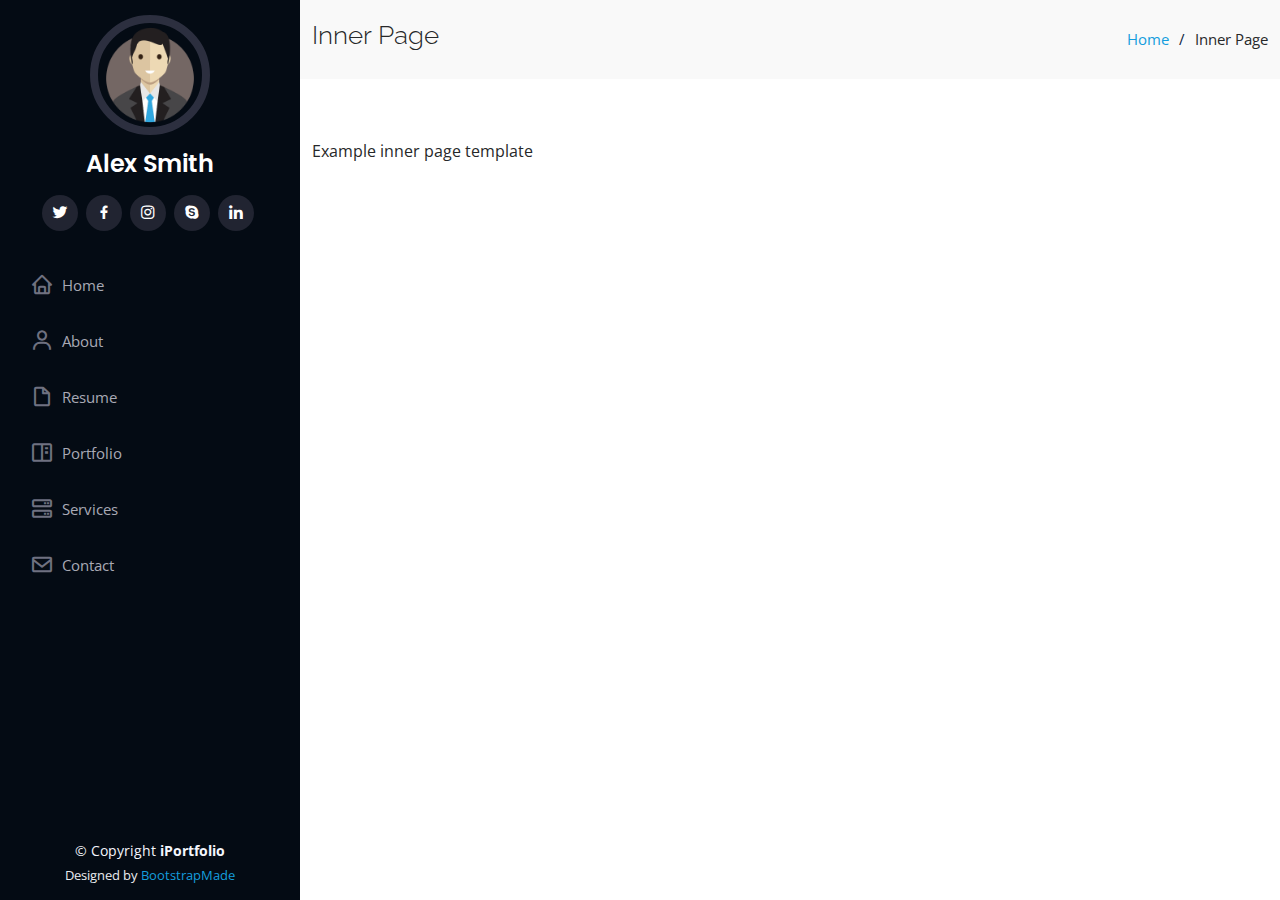
<file: inner-page.html>
<!DOCTYPE html>
<html lang="en">

<head>
  <meta charset="utf-8">
  <meta content="width=device-width, initial-scale=1.0" name="viewport">

  <title>Inner Page - iPortfolio Bootstrap Template</title>
  <meta content="" name="description">
  <meta content="" name="keywords">

  <!-- Favicons -->
  <link href="assets/img/favicon.png" rel="icon">
  <link href="assets/img/apple-touch-icon.png" rel="apple-touch-icon">

  <!-- Google Fonts -->
  <link href="https://fonts.googleapis.com/css?family=Open+Sans:300,300i,400,400i,600,600i,700,700i|Raleway:300,300i,400,400i,500,500i,600,600i,700,700i|Poppins:300,300i,400,400i,500,500i,600,600i,700,700i" rel="stylesheet">

  <!-- Vendor CSS Files -->
  <link href="assets/vendor/bootstrap/css/bootstrap.min.css" rel="stylesheet">
  <link href="assets/vendor/icofont/icofont.min.css" rel="stylesheet">
  <link href="assets/vendor/boxicons/css/boxicons.min.css" rel="stylesheet">
  <link href="assets/vendor/venobox/venobox.css" rel="stylesheet">
  <link href="assets/vendor/owl.carousel/assets/owl.carousel.min.css" rel="stylesheet">
  <link href="assets/vendor/aos/aos.css" rel="stylesheet">

  <!-- Template Main CSS File -->
  <link href="assets/css/style.css" rel="stylesheet">

  <!-- =======================================================
  * Template Name: iPortfolio - v2.0.3
  * Template URL: https://bootstrapmade.com/iportfolio-bootstrap-portfolio-websites-template/
  * Author: BootstrapMade.com
  * License: https://bootstrapmade.com/license/
  ======================================================== -->
</head>

<body>

  <!-- ======= Mobile nav toggle button ======= -->
  <button type="button" class="mobile-nav-toggle d-xl-none"><i class="icofont-navigation-menu"></i></button>

  <!-- ======= Header ======= -->
  <header id="header">
    <div class="d-flex flex-column">

      <div class="profile">
        <img src="assets/img/profile-img.jpg" alt="" class="img-fluid rounded-circle">
        <h1 class="text-light"><a href="index.html">Alex Smith</a></h1>
        <div class="social-links mt-3 text-center">
          <a href="#" class="twitter"><i class="bx bxl-twitter"></i></a>
          <a href="#" class="facebook"><i class="bx bxl-facebook"></i></a>
          <a href="#" class="instagram"><i class="bx bxl-instagram"></i></a>
          <a href="#" class="google-plus"><i class="bx bxl-skype"></i></a>
          <a href="#" class="linkedin"><i class="bx bxl-linkedin"></i></a>
        </div>
      </div>

      <nav class="nav-menu">
        <ul>
          <li><a href="index.html"><i class="bx bx-home"></i> <span>Home</span></a></li>
          <li><a href="#about"><i class="bx bx-user"></i> <span>About</span></a></li>
          <li><a href="#resume"><i class="bx bx-file-blank"></i> <span>Resume</span></a></li>
          <li><a href="#portfolio"><i class="bx bx-book-content"></i> Portfolio</a></li>
          <li><a href="#services"><i class="bx bx-server"></i> Services</a></li>
          <li><a href="#contact"><i class="bx bx-envelope"></i> Contact</a></li>

        </ul>
      </nav><!-- .nav-menu -->
      <button type="button" class="mobile-nav-toggle d-xl-none"><i class="icofont-navigation-menu"></i></button>

    </div>
  </header><!-- End Header -->

  <main id="main">

    <!-- ======= Breadcrumbs ======= -->
    <section class="breadcrumbs">
      <div class="container">

        <div class="d-flex justify-content-between align-items-center">
          <h2>Inner Page</h2>
          <ol>
            <li><a href="index.html">Home</a></li>
            <li>Inner Page</li>
          </ol>
        </div>

      </div>
    </section><!-- End Breadcrumbs -->

    <section class="inner-page">
      <div class="container">
        <p>
          Example inner page template
        </p>
      </div>
    </section>

  </main><!-- End #main -->

  <!-- ======= Footer ======= -->
  <footer id="footer">
    <div class="container">
      <div class="copyright">
        &copy; Copyright <strong><span>iPortfolio</span></strong>
      </div>
      <div class="credits">
        <!-- All the links in the footer should remain intact. -->
        <!-- You can delete the links only if you purchased the pro version. -->
        <!-- Licensing information: https://bootstrapmade.com/license/ -->
        <!-- Purchase the pro version with working PHP/AJAX contact form: https://bootstrapmade.com/iportfolio-bootstrap-portfolio-websites-template/ -->
        Designed by <a href="https://bootstrapmade.com/">BootstrapMade</a>
      </div>
    </div>
  </footer><!-- End  Footer -->

  <a href="#" class="back-to-top"><i class="icofont-simple-up"></i></a>

  <!-- Vendor JS Files -->
  <script src="assets/vendor/jquery/jquery.min.js"></script>
  <script src="assets/vendor/bootstrap/js/bootstrap.bundle.min.js"></script>
  <script src="assets/vendor/jquery.easing/jquery.easing.min.js"></script>
  <script src="assets/vendor/php-email-form/validate.js"></script>
  <script src="assets/vendor/waypoints/jquery.waypoints.min.js"></script>
  <script src="assets/vendor/counterup/counterup.min.js"></script>
  <script src="assets/vendor/isotope-layout/isotope.pkgd.min.js"></script>
  <script src="assets/vendor/venobox/venobox.min.js"></script>
  <script src="assets/vendor/owl.carousel/owl.carousel.min.js"></script>
  <script src="assets/vendor/typed.js/typed.min.js"></script>
  <script src="assets/vendor/aos/aos.js"></script>

  <!-- Template Main JS File -->
  <script src="assets/js/main.js"></script>

</body>

</html>
</file>
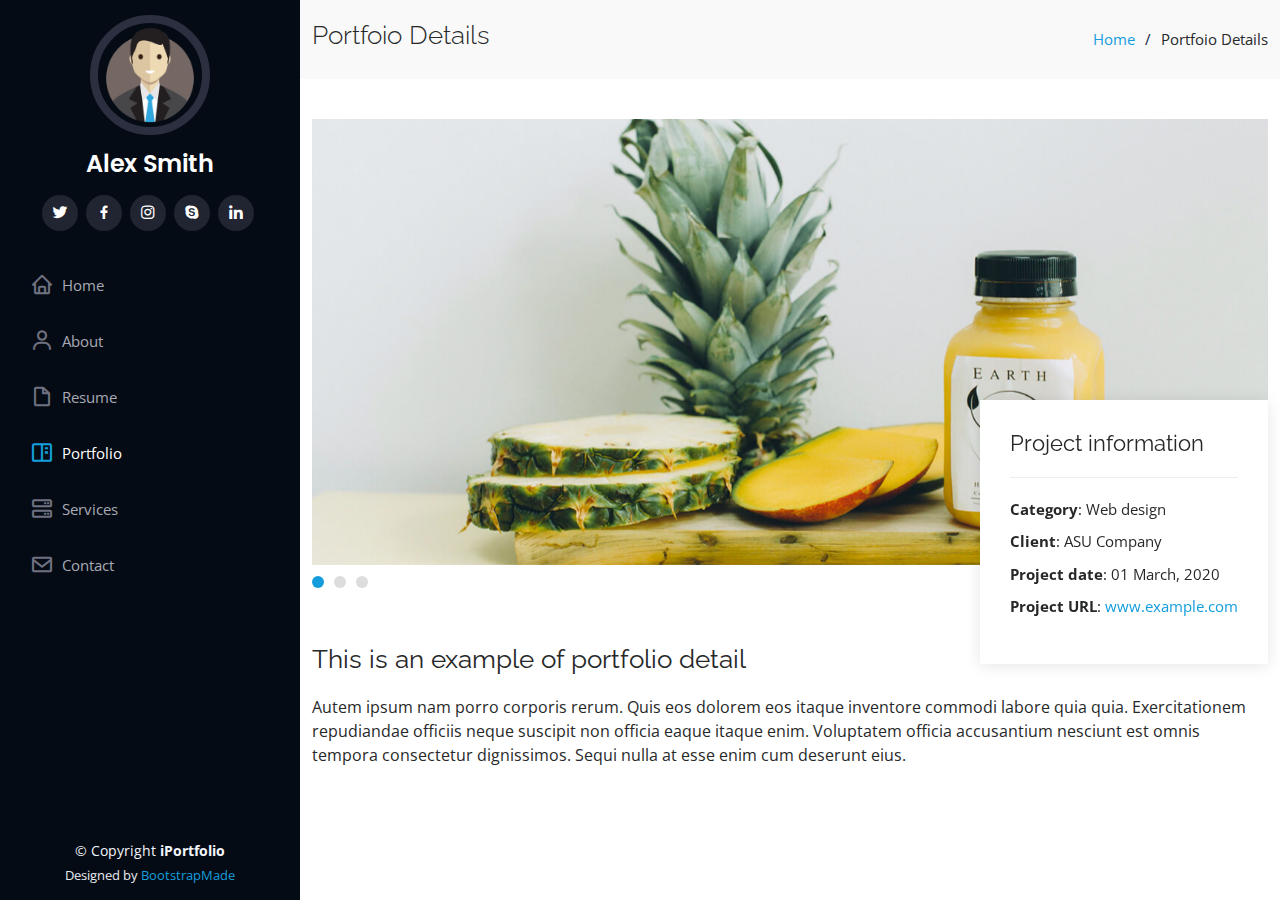
<file: portfolio-details.html>
<!DOCTYPE html>
<html lang="en">

<head>
  <meta charset="utf-8">
  <meta content="width=device-width, initial-scale=1.0" name="viewport">

  <title>Portfolio Details - iPortfolio Bootstrap Template</title>
  <meta content="" name="description">
  <meta content="" name="keywords">

  <!-- Favicons -->
  <link href="assets/img/favicon.png" rel="icon">
  <link href="assets/img/apple-touch-icon.png" rel="apple-touch-icon">

  <!-- Google Fonts -->
  <link href="https://fonts.googleapis.com/css?family=Open+Sans:300,300i,400,400i,600,600i,700,700i|Raleway:300,300i,400,400i,500,500i,600,600i,700,700i|Poppins:300,300i,400,400i,500,500i,600,600i,700,700i" rel="stylesheet">

  <!-- Vendor CSS Files -->
  <link href="assets/vendor/bootstrap/css/bootstrap.min.css" rel="stylesheet">
  <link href="assets/vendor/icofont/icofont.min.css" rel="stylesheet">
  <link href="assets/vendor/boxicons/css/boxicons.min.css" rel="stylesheet">
  <link href="assets/vendor/venobox/venobox.css" rel="stylesheet">
  <link href="assets/vendor/owl.carousel/assets/owl.carousel.min.css" rel="stylesheet">
  <link href="assets/vendor/aos/aos.css" rel="stylesheet">

  <!-- Template Main CSS File -->
  <link href="assets/css/style.css" rel="stylesheet">

  <!-- =======================================================
  * Template Name: iPortfolio - v2.0.3
  * Template URL: https://bootstrapmade.com/iportfolio-bootstrap-portfolio-websites-template/
  * Author: BootstrapMade.com
  * License: https://bootstrapmade.com/license/
  ======================================================== -->
</head>

<body>

  <!-- ======= Mobile nav toggle button ======= -->
  <button type="button" class="mobile-nav-toggle d-xl-none"><i class="icofont-navigation-menu"></i></button>

  <!-- ======= Header ======= -->
  <header id="header">
    <div class="d-flex flex-column">

      <div class="profile">
        <img src="assets/img/profile-img.jpg" alt="" class="img-fluid rounded-circle">
        <h1 class="text-light"><a href="index.html">Alex Smith</a></h1>
        <div class="social-links mt-3 text-center">
          <a href="#" class="twitter"><i class="bx bxl-twitter"></i></a>
          <a href="#" class="facebook"><i class="bx bxl-facebook"></i></a>
          <a href="#" class="instagram"><i class="bx bxl-instagram"></i></a>
          <a href="#" class="google-plus"><i class="bx bxl-skype"></i></a>
          <a href="#" class="linkedin"><i class="bx bxl-linkedin"></i></a>
        </div>
      </div>

      <nav class="nav-menu">
        <ul>
          <li><a href="index.html"><i class="bx bx-home"></i> <span>Home</span></a></li>
          <li><a href="#about"><i class="bx bx-user"></i> <span>About</span></a></li>
          <li><a href="#resume"><i class="bx bx-file-blank"></i> <span>Resume</span></a></li>
          <li class="active"><a href="#portfolio"><i class="bx bx-book-content"></i> Portfolio</a></li>
          <li><a href="#services"><i class="bx bx-server"></i> Services</a></li>
          <li><a href="#contact"><i class="bx bx-envelope"></i> Contact</a></li>

        </ul>
      </nav><!-- .nav-menu -->
      <button type="button" class="mobile-nav-toggle d-xl-none"><i class="icofont-navigation-menu"></i></button>

    </div>
  </header><!-- End Header -->

  <main id="main">

    <!-- ======= Breadcrumbs ======= -->
    <section id="breadcrumbs" class="breadcrumbs">
      <div class="container">

        <div class="d-flex justify-content-between align-items-center">
          <h2>Portfoio Details</h2>
          <ol>
            <li><a href="index.html">Home</a></li>
            <li>Portfoio Details</li>
          </ol>
        </div>

      </div>
    </section><!-- End Breadcrumbs -->

    <!-- ======= Portfolio Details Section ======= -->
    <section id="portfolio-details" class="portfolio-details">
      <div class="container">

        <div class="portfolio-details-container">

          <div class="owl-carousel portfolio-details-carousel">
            <img src="assets/img/portfolio/portfolio-details-1.jpg" class="img-fluid" alt="">
            <img src="assets/img/portfolio/portfolio-details-2.jpg" class="img-fluid" alt="">
            <img src="assets/img/portfolio/portfolio-details-3.jpg" class="img-fluid" alt="">
          </div>

          <div class="portfolio-info">
            <h3>Project information</h3>
            <ul>
              <li><strong>Category</strong>: Web design</li>
              <li><strong>Client</strong>: ASU Company</li>
              <li><strong>Project date</strong>: 01 March, 2020</li>
              <li><strong>Project URL</strong>: <a href="#">www.example.com</a></li>
            </ul>
          </div>

        </div>

        <div class="portfolio-description">
          <h2>This is an example of portfolio detail</h2>
          <p>
            Autem ipsum nam porro corporis rerum. Quis eos dolorem eos itaque inventore commodi labore quia quia. Exercitationem repudiandae officiis neque suscipit non officia eaque itaque enim. Voluptatem officia accusantium nesciunt est omnis tempora consectetur dignissimos. Sequi nulla at esse enim cum deserunt eius.
          </p>
        </div>

      </div>
    </section><!-- End Portfolio Details Section -->

  </main><!-- End #main -->

  <!-- ======= Footer ======= -->
  <footer id="footer">
    <div class="container">
      <div class="copyright">
        &copy; Copyright <strong><span>iPortfolio</span></strong>
      </div>
      <div class="credits">
        <!-- All the links in the footer should remain intact. -->
        <!-- You can delete the links only if you purchased the pro version. -->
        <!-- Licensing information: https://bootstrapmade.com/license/ -->
        <!-- Purchase the pro version with working PHP/AJAX contact form: https://bootstrapmade.com/iportfolio-bootstrap-portfolio-websites-template/ -->
        Designed by <a href="https://bootstrapmade.com/">BootstrapMade</a>
      </div>
    </div>
  </footer><!-- End  Footer -->

  <a href="#" class="back-to-top"><i class="icofont-simple-up"></i></a>

  <!-- Vendor JS Files -->
  <script src="assets/vendor/jquery/jquery.min.js"></script>
  <script src="assets/vendor/bootstrap/js/bootstrap.bundle.min.js"></script>
  <script src="assets/vendor/jquery.easing/jquery.easing.min.js"></script>
  <script src="assets/vendor/php-email-form/validate.js"></script>
  <script src="assets/vendor/waypoints/jquery.waypoints.min.js"></script>
  <script src="assets/vendor/counterup/counterup.min.js"></script>
  <script src="assets/vendor/isotope-layout/isotope.pkgd.min.js"></script>
  <script src="assets/vendor/venobox/venobox.min.js"></script>
  <script src="assets/vendor/owl.carousel/owl.carousel.min.js"></script>
  <script src="assets/vendor/typed.js/typed.min.js"></script>
  <script src="assets/vendor/aos/aos.js"></script>

  <!-- Template Main JS File -->
  <script src="assets/js/main.js"></script>

</body>

</html>
</file>
<file: assets/vendor/venobox/venobox.css>
/* ------ venobox.css --------*/
.vbox-overlay *, .vbox-overlay *:before, .vbox-overlay *:after{
    -webkit-backface-visibility: hidden;
    -webkit-box-sizing:border-box;
    -moz-box-sizing:border-box;
    box-sizing:border-box;
}
.vbox-overlay * { 
    -webkit-backface-visibility: visible;
    backface-visibility: visible;
}
.vbox-overlay{
    display: -webkit-flex;
    display: flex;
    -webkit-flex-direction: column;
    flex-direction: column;
    -webkit-justify-content: center;
    justify-content: center;
    -webkit-align-items: center;
    align-items: center;
    position: fixed;
    left: 0;
    top: 0;
    bottom: 0;
    right: 0;
    z-index: 999999;
}

/* ----- navigation ----- */
.vbox-title{
    width: 100%;
    height: 40px;
    float: left;
    text-align: center;
    line-height: 28px;
    font-size: 12px;
    padding: 6px 50px;
    overflow: hidden;
    position: fixed;
    display: none;
    left: 0;
    z-index: 89;
}
.vbox-close{
    cursor: pointer;
    position: fixed;
    top: -1px;
    right: 0;
    width: 50px;
    height: 40px;
    padding: 6px;
    display: block;
    background-position:10px center;
    overflow: hidden;
    font-size: 24px;
    line-height: 1;
    text-align: center;
    z-index: 99;
}
.vbox-left{
    cursor: pointer;
    position: fixed;
    left: 0;
    height: 40px;
    overflow: hidden;
    line-height: 28px;
    font-size: 12px;
    z-index: 99;
    display: flex;
    align-items:center;
}
.vbox-num{
    display: inline-block;
    margin: 6px 0 6px 15px;
}
/* ----- Social share ----- */
.vbox-share{
    line-height: 28px;
    font-size: 12px;
    overflow: hidden;
    position: fixed;
    left: 0;
    z-index: 98;
    display: flex;
    align-items:center;
    justify-content: center;
    width: 100%;
    text-align: center;
}
.vbox-share svg{
    max-height: 28px;
    width: 28px;
    z-index: 10;
    margin-left: 12px;
    margin-top: 6px;
    margin-bottom: 6px;
    vertical-align: middle;
}


/* ----- navigation ARROWS ----- */
.vbox-next, .vbox-prev{
    position: fixed;
    top: 50%;
    margin-top: -15px;
    overflow: hidden;
    cursor: pointer;
    display: block;
    width: 45px;
    height: 45px;
    z-index: 99;
}
.vbox-next span, .vbox-prev span{
    position: relative;
    width: 20px;
    height: 20px;
    border: 2px solid transparent;
    border-top-color: #B6B6B6;
    border-right-color: #B6B6B6;
    text-indent: -100px;
    position: absolute;
    top: 8px;
    display: block;
}
.vbox-prev{
    left: 15px;
}
.vbox-next{
    right: 15px;
}
.vbox-prev span{
    left: 10px;
    -ms-transform: rotate(-135deg);
    -webkit-transform: rotate(-135deg);
    transform: rotate(-135deg);
}
.vbox-next span{
    -ms-transform: rotate(45deg);
    -webkit-transform: rotate(45deg);
    transform: rotate(45deg);
    right: 10px;
}
/* ------- inline window ------ */
.vbox-inline{
    width: 420px;
    height: 315px;
    height: 70vh;
    padding: 10px;
    background: #fff;
    margin: 0 auto;
    overflow: auto;
    text-align: left;
}
/* ------- Video & iFrames window ------ */
.venoframe{
    max-width: 100%;
    width: 100%;
    border: none;
    width: 100%;
    height: 260px;
    height: 70vh;
}
.venoframe.vbvid{
    height: 260px;
}
@media (min-width: 768px) {
    .venoframe, .vbox-inline{
        width: 90%;
        height: 360px;
        height: 70vh;
    }
    .venoframe.vbvid{
        width: 640px;
        height: 360px;
    }
}
@media (min-width: 992px) {
    .venoframe, .vbox-inline{
        max-width: 1200px;
        width: 80%;
        height: 540px;
        height: 70vh;
    }
    .venoframe.vbvid{
        width: 960px;
        height: 540px;
    }
}
/* 
Please do NOT edit this part! 
or at least read this note: http://i.imgur.com/7C0ws9e.gif
*/
.vbox-open{
    overflow: hidden;
}
.vbox-container{
    position: absolute;
    left: 0;
    right: 0;
    top: 0;
    bottom: 0;
    overflow-x: hidden;
    overflow-y: scroll;
    overflow-scrolling: touch;
    -webkit-overflow-scrolling: touch;
    z-index: 20;
    max-height: 100%;

}

.vbox-content{
    text-align: center;
    float: left;
    width: 100%;
    position: relative;
    overflow: hidden;
    padding: 20px 4%;
}
.vbox-container img{
    max-width: 100%;
    height: auto;
}
.vbox-figlio{
    box-shadow: 0 0 12px rgba(0,0,0,0.19), 0 6px 6px rgba(0,0,0,0.23);
    max-width: 100%;
    text-align: initial;
}
img.vbox-figlio{
    -webkit-user-select: none;
-khtml-user-select: none;
-moz-user-select: none;
-o-user-select: none;
user-select: none;
}
.vbox-content.swipe-left{
    margin-left: -200px !important;
}
.vbox-content.swipe-right{
    margin-left: 200px !important;
}
.vbox-animated{
    webkit-transition: margin 300ms ease-out;
    transition: margin 300ms ease-out;
}

/* ---------- preloader ----------
 * SPINKIT 
 * http://tobiasahlin.com/spinkit/
-------------------------------- */
.sk-double-bounce,.sk-rotating-plane{width:40px;height:40px;margin:40px auto}.sk-rotating-plane{background-color:#333;-webkit-animation:sk-rotatePlane 1.2s infinite ease-in-out;animation:sk-rotatePlane 1.2s infinite ease-in-out}@-webkit-keyframes sk-rotatePlane{0%{-webkit-transform:perspective(120px) rotateX(0) rotateY(0);transform:perspective(120px) rotateX(0) rotateY(0)}50%{-webkit-transform:perspective(120px) rotateX(-180.1deg) rotateY(0);transform:perspective(120px) rotateX(-180.1deg) rotateY(0)}100%{-webkit-transform:perspective(120px) rotateX(-180deg) rotateY(-179.9deg);transform:perspective(120px) rotateX(-180deg) rotateY(-179.9deg)}}@keyframes sk-rotatePlane{0%{-webkit-transform:perspective(120px) rotateX(0) rotateY(0);transform:perspective(120px) rotateX(0) rotateY(0)}50%{-webkit-transform:perspective(120px) rotateX(-180.1deg) rotateY(0);transform:perspective(120px) rotateX(-180.1deg) rotateY(0)}100%{-webkit-transform:perspective(120px) rotateX(-180deg) rotateY(-179.9deg);transform:perspective(120px) rotateX(-180deg) rotateY(-179.9deg)}}.sk-double-bounce{position:relative}.sk-double-bounce .sk-child{width:100%;height:100%;border-radius:50%;background-color:#333;opacity:.6;position:absolute;top:0;left:0;-webkit-animation:sk-doubleBounce 2s infinite ease-in-out;animation:sk-doubleBounce 2s infinite ease-in-out}.sk-chasing-dots .sk-child,.sk-spinner-pulse,.sk-three-bounce .sk-child{background-color:#333;border-radius:100%}.sk-double-bounce .sk-double-bounce2{-webkit-animation-delay:-1s;animation-delay:-1s}@-webkit-keyframes sk-doubleBounce{0%,100%{-webkit-transform:scale(0);transform:scale(0)}50%{-webkit-transform:scale(1);transform:scale(1)}}@keyframes sk-doubleBounce{0%,100%{-webkit-transform:scale(0);transform:scale(0)}50%{-webkit-transform:scale(1);transform:scale(1)}}.sk-wave{margin:40px auto;width:50px;height:40px;text-align:center;font-size:10px}.sk-wave .sk-rect{background-color:#333;height:100%;width:6px;display:inline-block;-webkit-animation:sk-waveStretchDelay 1.2s infinite ease-in-out;animation:sk-waveStretchDelay 1.2s infinite ease-in-out}.sk-wave .sk-rect1{-webkit-animation-delay:-1.2s;animation-delay:-1.2s}.sk-wave .sk-rect2{-webkit-animation-delay:-1.1s;animation-delay:-1.1s}.sk-wave .sk-rect3{-webkit-animation-delay:-1s;animation-delay:-1s}.sk-wave .sk-rect4{-webkit-animation-delay:-.9s;animation-delay:-.9s}.sk-wave .sk-rect5{-webkit-animation-delay:-.8s;animation-delay:-.8s}@-webkit-keyframes sk-waveStretchDelay{0%,100%,40%{-webkit-transform:scaleY(.4);transform:scaleY(.4)}20%{-webkit-transform:scaleY(1);transform:scaleY(1)}}@keyframes sk-waveStretchDelay{0%,100%,40%{-webkit-transform:scaleY(.4);transform:scaleY(.4)}20%{-webkit-transform:scaleY(1);transform:scaleY(1)}}.sk-wandering-cubes{margin:40px auto;width:40px;height:40px;position:relative}.sk-wandering-cubes .sk-cube{background-color:#333;width:10px;height:10px;position:absolute;top:0;left:0;-webkit-animation:sk-wanderingCube 1.8s ease-in-out -1.8s infinite both;animation:sk-wanderingCube 1.8s ease-in-out -1.8s infinite both}.sk-chasing-dots,.sk-spinner-pulse{width:40px;height:40px;margin:40px auto}.sk-wandering-cubes .sk-cube2{-webkit-animation-delay:-.9s;animation-delay:-.9s}@-webkit-keyframes sk-wanderingCube{0%{-webkit-transform:rotate(0);transform:rotate(0)}25%{-webkit-transform:translateX(30px) rotate(-90deg) scale(.5);transform:translateX(30px) rotate(-90deg) scale(.5)}50%{-webkit-transform:translateX(30px) translateY(30px) rotate(-179deg);transform:translateX(30px) translateY(30px) rotate(-179deg)}50.1%{-webkit-transform:translateX(30px) translateY(30px) rotate(-180deg);transform:translateX(30px) translateY(30px) rotate(-180deg)}75%{-webkit-transform:translateX(0) translateY(30px) rotate(-270deg) scale(.5);transform:translateX(0) translateY(30px) rotate(-270deg) scale(.5)}100%{-webkit-transform:rotate(-360deg);transform:rotate(-360deg)}}@keyframes sk-wanderingCube{0%{-webkit-transform:rotate(0);transform:rotate(0)}25%{-webkit-transform:translateX(30px) rotate(-90deg) scale(.5);transform:translateX(30px) rotate(-90deg) scale(.5)}50%{-webkit-transform:translateX(30px) translateY(30px) rotate(-179deg);transform:translateX(30px) translateY(30px) rotate(-179deg)}50.1%{-webkit-transform:translateX(30px) translateY(30px) rotate(-180deg);transform:translateX(30px) translateY(30px) rotate(-180deg)}75%{-webkit-transform:translateX(0) translateY(30px) rotate(-270deg) scale(.5);transform:translateX(0) translateY(30px) rotate(-270deg) scale(.5)}100%{-webkit-transform:rotate(-360deg);transform:rotate(-360deg)}}.sk-spinner-pulse{-webkit-animation:sk-pulseScaleOut 1s infinite ease-in-out;animation:sk-pulseScaleOut 1s infinite ease-in-out}@-webkit-keyframes sk-pulseScaleOut{0%{-webkit-transform:scale(0);transform:scale(0)}100%{-webkit-transform:scale(1);transform:scale(1);opacity:0}}@keyframes sk-pulseScaleOut{0%{-webkit-transform:scale(0);transform:scale(0)}100%{-webkit-transform:scale(1);transform:scale(1);opacity:0}}.sk-chasing-dots{position:relative;text-align:center;-webkit-animation:sk-chasingDotsRotate 2s infinite linear;animation:sk-chasingDotsRotate 2s infinite linear}.sk-chasing-dots .sk-child{width:60%;height:60%;display:inline-block;position:absolute;top:0;-webkit-animation:sk-chasingDotsBounce 2s infinite ease-in-out;animation:sk-chasingDotsBounce 2s infinite ease-in-out}.sk-chasing-dots .sk-dot2{top:auto;bottom:0;-webkit-animation-delay:-1s;animation-delay:-1s}@-webkit-keyframes sk-chasingDotsRotate{100%{-webkit-transform:rotate(360deg);transform:rotate(360deg)}}@keyframes sk-chasingDotsRotate{100%{-webkit-transform:rotate(360deg);transform:rotate(360deg)}}@-webkit-keyframes sk-chasingDotsBounce{0%,100%{-webkit-transform:scale(0);transform:scale(0)}50%{-webkit-transform:scale(1);transform:scale(1)}}@keyframes sk-chasingDotsBounce{0%,100%{-webkit-transform:scale(0);transform:scale(0)}50%{-webkit-transform:scale(1);transform:scale(1)}}.sk-three-bounce{margin:40px auto;width:80px;text-align:center}.sk-three-bounce .sk-child{width:20px;height:20px;display:inline-block;-webkit-animation:sk-three-bounce 1.4s ease-in-out 0s infinite both;animation:sk-three-bounce 1.4s ease-in-out 0s infinite both}.sk-circle .sk-child:before,.sk-fading-circle .sk-circle:before{display:block;border-radius:100%;content:'';background-color:#333}.sk-three-bounce .sk-bounce1{-webkit-animation-delay:-.32s;animation-delay:-.32s}.sk-three-bounce .sk-bounce2{-webkit-animation-delay:-.16s;animation-delay:-.16s}@-webkit-keyframes sk-three-bounce{0%,100%,80%{-webkit-transform:scale(0);transform:scale(0)}40%{-webkit-transform:scale(1);transform:scale(1)}}@keyframes sk-three-bounce{0%,100%,80%{-webkit-transform:scale(0);transform:scale(0)}40%{-webkit-transform:scale(1);transform:scale(1)}}.sk-circle{margin:40px auto;width:40px;height:40px;position:relative}.sk-circle .sk-child{width:100%;height:100%;position:absolute;left:0;top:0}.sk-circle .sk-child:before{margin:0 auto;width:15%;height:15%;-webkit-animation:sk-circleBounceDelay 1.2s infinite ease-in-out both;animation:sk-circleBounceDelay 1.2s infinite ease-in-out both}.sk-circle .sk-circle2{-webkit-transform:rotate(30deg);-ms-transform:rotate(30deg);transform:rotate(30deg)}.sk-circle .sk-circle3{-webkit-transform:rotate(60deg);-ms-transform:rotate(60deg);transform:rotate(60deg)}.sk-circle .sk-circle4{-webkit-transform:rotate(90deg);-ms-transform:rotate(90deg);transform:rotate(90deg)}.sk-circle .sk-circle5{-webkit-transform:rotate(120deg);-ms-transform:rotate(120deg);transform:rotate(120deg)}.sk-circle .sk-circle6{-webkit-transform:rotate(150deg);-ms-transform:rotate(150deg);transform:rotate(150deg)}.sk-circle .sk-circle7{-webkit-transform:rotate(180deg);-ms-transform:rotate(180deg);transform:rotate(180deg)}.sk-circle .sk-circle8{-webkit-transform:rotate(210deg);-ms-transform:rotate(210deg);transform:rotate(210deg)}.sk-circle .sk-circle9{-webkit-transform:rotate(240deg);-ms-transform:rotate(240deg);transform:rotate(240deg)}.sk-circle .sk-circle10{-webkit-transform:rotate(270deg);-ms-transform:rotate(270deg);transform:rotate(270deg)}.sk-circle .sk-circle11{-webkit-transform:rotate(300deg);-ms-transform:rotate(300deg);transform:rotate(300deg)}.sk-circle .sk-circle12{-webkit-transform:rotate(330deg);-ms-transform:rotate(330deg);transform:rotate(330deg)}.sk-circle .sk-circle2:before{-webkit-animation-delay:-1.1s;animation-delay:-1.1s}.sk-circle .sk-circle3:before{-webkit-animation-delay:-1s;animation-delay:-1s}.sk-circle .sk-circle4:before{-webkit-animation-delay:-.9s;animation-delay:-.9s}.sk-circle .sk-circle5:before{-webkit-animation-delay:-.8s;animation-delay:-.8s}.sk-circle .sk-circle6:before{-webkit-animation-delay:-.7s;animation-delay:-.7s}.sk-circle .sk-circle7:before{-webkit-animation-delay:-.6s;animation-delay:-.6s}.sk-circle .sk-circle8:before{-webkit-animation-delay:-.5s;animation-delay:-.5s}.sk-circle .sk-circle9:before{-webkit-animation-delay:-.4s;animation-delay:-.4s}.sk-circle .sk-circle10:before{-webkit-animation-delay:-.3s;animation-delay:-.3s}.sk-circle .sk-circle11:before{-webkit-animation-delay:-.2s;animation-delay:-.2s}.sk-circle .sk-circle12:before{-webkit-animation-delay:-.1s;animation-delay:-.1s}@-webkit-keyframes sk-circleBounceDelay{0%,100%,80%{-webkit-transform:scale(0);transform:scale(0)}40%{-webkit-transform:scale(1);transform:scale(1)}}@keyframes sk-circleBounceDelay{0%,100%,80%{-webkit-transform:scale(0);transform:scale(0)}40%{-webkit-transform:scale(1);transform:scale(1)}}.sk-cube-grid{width:40px;height:40px;margin:40px auto}.sk-cube-grid .sk-cube{width:33.33%;height:33.33%;background-color:#333;float:left;-webkit-animation:sk-cubeGridScaleDelay 1.3s infinite ease-in-out;animation:sk-cubeGridScaleDelay 1.3s infinite ease-in-out}.sk-cube-grid .sk-cube1{-webkit-animation-delay:.2s;animation-delay:.2s}.sk-cube-grid .sk-cube2{-webkit-animation-delay:.3s;animation-delay:.3s}.sk-cube-grid .sk-cube3{-webkit-animation-delay:.4s;animation-delay:.4s}.sk-cube-grid .sk-cube4{-webkit-animation-delay:.1s;animation-delay:.1s}.sk-cube-grid .sk-cube5{-webkit-animation-delay:.2s;animation-delay:.2s}.sk-cube-grid .sk-cube6{-webkit-animation-delay:.3s;animation-delay:.3s}.sk-cube-grid .sk-cube7{-webkit-animation-delay:0ms;animation-delay:0ms}.sk-cube-grid .sk-cube8{-webkit-animation-delay:.1s;animation-delay:.1s}.sk-cube-grid .sk-cube9{-webkit-animation-delay:.2s;animation-delay:.2s}@-webkit-keyframes sk-cubeGridScaleDelay{0%,100%,70%{-webkit-transform:scale3D(1,1,1);transform:scale3D(1,1,1)}35%{-webkit-transform:scale3D(0,0,1);transform:scale3D(0,0,1)}}@keyframes sk-cubeGridScaleDelay{0%,100%,70%{-webkit-transform:scale3D(1,1,1);transform:scale3D(1,1,1)}35%{-webkit-transform:scale3D(0,0,1);transform:scale3D(0,0,1)}}.sk-fading-circle{margin:40px auto;width:40px;height:40px;position:relative}.sk-fading-circle .sk-circle{width:100%;height:100%;position:absolute;left:0;top:0}.sk-fading-circle .sk-circle:before{margin:0 auto;width:15%;height:15%;-webkit-animation:sk-circleFadeDelay 1.2s infinite ease-in-out both;animation:sk-circleFadeDelay 1.2s infinite ease-in-out both}.sk-fading-circle .sk-circle2{-webkit-transform:rotate(30deg);-ms-transform:rotate(30deg);transform:rotate(30deg)}.sk-fading-circle .sk-circle3{-webkit-transform:rotate(60deg);-ms-transform:rotate(60deg);transform:rotate(60deg)}.sk-fading-circle .sk-circle4{-webkit-transform:rotate(90deg);-ms-transform:rotate(90deg);transform:rotate(90deg)}.sk-fading-circle .sk-circle5{-webkit-transform:rotate(120deg);-ms-transform:rotate(120deg);transform:rotate(120deg)}.sk-fading-circle .sk-circle6{-webkit-transform:rotate(150deg);-ms-transform:rotate(150deg);transform:rotate(150deg)}.sk-fading-circle .sk-circle7{-webkit-transform:rotate(180deg);-ms-transform:rotate(180deg);transform:rotate(180deg)}.sk-fading-circle .sk-circle8{-webkit-transform:rotate(210deg);-ms-transform:rotate(210deg);transform:rotate(210deg)}.sk-fading-circle .sk-circle9{-webkit-transform:rotate(240deg);-ms-transform:rotate(240deg);transform:rotate(240deg)}.sk-fading-circle .sk-circle10{-webkit-transform:rotate(270deg);-ms-transform:rotate(270deg);transform:rotate(270deg)}.sk-fading-circle .sk-circle11{-webkit-transform:rotate(300deg);-ms-transform:rotate(300deg);transform:rotate(300deg)}.sk-fading-circle .sk-circle12{-webkit-transform:rotate(330deg);-ms-transform:rotate(330deg);transform:rotate(330deg)}.sk-fading-circle .sk-circle2:before{-webkit-animation-delay:-1.1s;animation-delay:-1.1s}.sk-fading-circle .sk-circle3:before{-webkit-animation-delay:-1s;animation-delay:-1s}.sk-fading-circle .sk-circle4:before{-webkit-animation-delay:-.9s;animation-delay:-.9s}.sk-fading-circle .sk-circle5:before{-webkit-animation-delay:-.8s;animation-delay:-.8s}.sk-fading-circle .sk-circle6:before{-webkit-animation-delay:-.7s;animation-delay:-.7s}.sk-fading-circle .sk-circle7:before{-webkit-animation-delay:-.6s;animation-delay:-.6s}.sk-fading-circle .sk-circle8:before{-webkit-animation-delay:-.5s;animation-delay:-.5s}.sk-fading-circle .sk-circle9:before{-webkit-animation-delay:-.4s;animation-delay:-.4s}.sk-fading-circle .sk-circle10:before{-webkit-animation-delay:-.3s;animation-delay:-.3s}.sk-fading-circle .sk-circle11:before{-webkit-animation-delay:-.2s;animation-delay:-.2s}.sk-fading-circle .sk-circle12:before{-webkit-animation-delay:-.1s;animation-delay:-.1s}@-webkit-keyframes sk-circleFadeDelay{0%,100%,39%{opacity:0}40%{opacity:1}}@keyframes sk-circleFadeDelay{0%,100%,39%{opacity:0}40%{opacity:1}}.sk-folding-cube{margin:40px auto;width:40px;height:40px;position:relative;-webkit-transform:rotateZ(45deg);transform:rotateZ(45deg)}.sk-folding-cube .sk-cube{float:left;width:50%;height:50%;position:relative;-webkit-transform:scale(1.1);-ms-transform:scale(1.1);transform:scale(1.1)}.sk-folding-cube .sk-cube:before{content:'';position:absolute;top:0;left:0;width:100%;height:100%;background-color:#333;-webkit-animation:sk-foldCubeAngle 2.4s infinite linear both;animation:sk-foldCubeAngle 2.4s infinite linear both;-webkit-transform-origin:100% 100%;-ms-transform-origin:100% 100%;transform-origin:100% 100%}.sk-folding-cube .sk-cube2{-webkit-transform:scale(1.1) rotateZ(90deg);transform:scale(1.1) rotateZ(90deg)}.sk-folding-cube .sk-cube3{-webkit-transform:scale(1.1) rotateZ(180deg);transform:scale(1.1) rotateZ(180deg)}.sk-folding-cube .sk-cube4{-webkit-transform:scale(1.1) rotateZ(270deg);transform:scale(1.1) rotateZ(270deg)}.sk-folding-cube .sk-cube2:before{-webkit-animation-delay:.3s;animation-delay:.3s}.sk-folding-cube .sk-cube3:before{-webkit-animation-delay:.6s;animation-delay:.6s}.sk-folding-cube .sk-cube4:before{-webkit-animation-delay:.9s;animation-delay:.9s}@-webkit-keyframes sk-foldCubeAngle{0%,10%{-webkit-transform:perspective(140px) rotateX(-180deg);transform:perspective(140px) rotateX(-180deg);opacity:0}25%,75%{-webkit-transform:perspective(140px) rotateX(0);transform:perspective(140px) rotateX(0);opacity:1}100%,90%{-webkit-transform:perspective(140px) rotateY(180deg);transform:perspective(140px) rotateY(180deg);opacity:0}}@keyframes sk-foldCubeAngle{0%,10%{-webkit-transform:perspective(140px) rotateX(-180deg);transform:perspective(140px) rotateX(-180deg);opacity:0}25%,75%{-webkit-transform:perspective(140px) rotateX(0);transform:perspective(140px) rotateX(0);opacity:1}100%,90%{-webkit-transform:perspective(140px) rotateY(180deg);transform:perspective(140px) rotateY(180deg);opacity:0}}
</file>
<file: assets/css/style.css>
/**
* Template Name: iPortfolio - v2.0.3
* Template URL: https://bootstrapmade.com/iportfolio-bootstrap-portfolio-websites-template/
* Author: BootstrapMade.com
* License: https://bootstrapmade.com/license/
*/

/*--------------------------------------------------------------
# General
--------------------------------------------------------------*/
body {
  font-family: "Open Sans", sans-serif;
  color: #272829;
}

a {
  color: #149ddd;
  text-decoration: none;
}

a:hover {
  color: #37b3ed;
  text-decoration: none;
}

h1, h2, h3, h4, h5, h6 {
  font-family: "Raleway", sans-serif;
}

@media (prefers-reduced-motion: no-preference) {
  :root {
    scroll-behavior: auto;
  }
}

/*--------------------------------------------------------------
# Back to top button
--------------------------------------------------------------*/
.back-to-top {
  position: fixed;
  display: none;
  width: 40px;
  height: 40px;
  border-radius: 50px;
  right: 15px;
  bottom: 15px;
  background: #149ddd;
  color: #fff;
  transition: display 0.5s ease-in-out;
  z-index: 99999;
}

.back-to-top i {
  font-size: 24px;
  position: absolute;
  top: 7px;
  left: 8px;
}

.back-to-top:hover {
  color: #fff;
  background: #2eafec;
  transition: background 0.2s ease-in-out;
}

/*--------------------------------------------------------------
# Header
--------------------------------------------------------------*/
#header {
  position: fixed;
  top: 0;
  left: 0;
  bottom: 0;
  width: 300px;
  transition: all ease-in-out 0.5s;
  z-index: 9997;
  transition: all 0.5s;
  padding: 0 15px;
  background: #040b14;
  overflow-y: auto;
}

#header .profile img {
  margin: 15px auto;
  display: block;
  width: 120px;
  border: 8px solid #2c2f3f;
}

#header .profile h1 {
  font-size: 24px;
  margin: 0;
  padding: 0;
  font-weight: 600;
  -moz-text-align-last: center;
  text-align-last: center;
  font-family: "Poppins", sans-serif;
}

#header .profile h1 a, #header .profile h1 a:hover {
  color: #fff;
  text-decoration: none;
}

#header .profile .social-links a {
  font-size: 18px;
  display: inline-block;
  background: #212431;
  color: #fff;
  line-height: 1;
  padding: 8px 0;
  margin-right: 4px;
  border-radius: 50%;
  text-align: center;
  width: 36px;
  height: 36px;
  transition: 0.3s;
}

#header .profile .social-links a:hover {
  background: #149ddd;
  color: #fff;
  text-decoration: none;
}

#main {
  margin-left: 300px;
}

@media (max-width: 1199px) {
  #header {
    left: -300px;
  }
  #main {
    margin-left: 0;
  }
}

/*--------------------------------------------------------------
# Navigation Menu
--------------------------------------------------------------*/
/* Desktop Navigation */
.nav-menu {
  padding-top: 30px;
}

.nav-menu * {
  margin: 0;
  padding: 0;
  list-style: none;
}

.nav-menu > ul > li {
  position: relative;
  white-space: nowrap;
}

.nav-menu a {
  display: flex;
  align-items: center;
  color: #a8a9b4;
  padding: 12px 15px;
  margin-bottom: 8px;
  transition: 0.3s;
  font-size: 15px;
}

.nav-menu a i {
  font-size: 24px;
  padding-right: 8px;
  color: #6f7180;
}

.nav-menu a:hover, .nav-menu .active > a, .nav-menu li:hover > a {
  text-decoration: none;
  color: #fff;
}

.nav-menu a:hover i, .nav-menu .active > a i, .nav-menu li:hover > a i {
  color: #149ddd;
}

/* Mobile Navigation */
.mobile-nav-toggle {
  position: fixed;
  right: 15px;
  top: 15px;
  z-index: 9998;
  border: 0;
  background: none;
  font-size: 24px;
  transition: all 0.4s;
  outline: none !important;
  line-height: 1;
  cursor: pointer;
  text-align: right;
}

.mobile-nav-toggle i {
  color: #149ddd;
}

.mobile-nav-active {
  overflow: hidden;
}

.mobile-nav-active #header {
  left: 0;
}

.mobile-nav-active .mobile-nav-toggle i {
  color: #fff;
}

/*--------------------------------------------------------------
# Hero Section
--------------------------------------------------------------*/
#hero {
  width: 100%;
  height: 100vh;
  background: url("../img/hero-bg.jpg") top center;
  background-size: cover;
}

#hero:before {
  content: "";
  background: rgba(5, 13, 24, 0.3);
  position: absolute;
  bottom: 0;
  top: 0;
  left: 0;
  right: 0;
  z-index: 1;
}

#hero .hero-container {
  position: relative;
  z-index: 2;
  min-width: 300px;
}

#hero h1 {
  margin: 0 0 10px 0;
  font-size: 64px;
  font-weight: 700;
  line-height: 56px;
  color: #fff;
}

#hero p {
  color: #fff;
  margin-bottom: 50px;
  font-size: 26px;
  font-family: "Poppins", sans-serif;
}

#hero p span {
  color: #fff;
  padding-bottom: 4px;
  letter-spacing: 1px;
  border-bottom: 3px solid #149ddd;
}

@media (min-width: 1024px) {
  #hero {
    background-attachment: fixed;
  }
}

@media (max-width: 768px) {
  #hero h1 {
    font-size: 28px;
    line-height: 36px;
  }
  #hero h2 {
    font-size: 18px;
    line-height: 24px;
    margin-bottom: 30px;
  }
}

/*--------------------------------------------------------------
# Sections General
--------------------------------------------------------------*/
section {
  padding: 60px 0;
  overflow: hidden;
}

.section-bg {
  background: #f5f8fd;
}

.section-title {
  padding-bottom: 30px;
}

.section-title h2 {
  font-size: 32px;
  font-weight: bold;
  margin-bottom: 20px;
  padding-bottom: 20px;
  position: relative;
  color: #173b6c;
}

.section-title h2::after {
  content: '';
  position: absolute;
  display: block;
  width: 50px;
  height: 3px;
  background: #149ddd;
  bottom: 0;
  left: 0;
}

.section-title p {
  margin-bottom: 0;
}

/*--------------------------------------------------------------
# About
--------------------------------------------------------------*/
.about .content h3 {
  font-weight: 700;
  font-size: 26px;
  color: #173b6c;
}

.about .content ul {
  list-style: none;
  padding: 0;
}

.about .content ul li {
  padding-bottom: 10px;
}

.about .content ul i {
  font-size: 20px;
  padding-right: 2px;
  color: #149ddd;
}

.about .content p:last-child {
  margin-bottom: 0;
}

/*--------------------------------------------------------------
# Facts
--------------------------------------------------------------*/
.facts {
  padding-bottom: 30px;
}

.facts .count-box {
  padding: 30px;
  width: 100%;
}

.facts .count-box i {
  display: block;
  font-size: 44px;
  color: #149ddd;
  float: left;
}

.facts .count-box span {
  font-size: 48px;
  line-height: 40px;
  display: block;
  font-weight: 700;
  color: #050d18;
  margin-left: 60px;
}

.facts .count-box p {
  padding: 15px 0 0 0;
  margin: 0 0 0 60px;
  font-family: "Raleway", sans-serif;
  font-size: 14px;
  color: #122f57;
}

.facts .count-box a {
  font-weight: 600;
  display: block;
  margin-top: 20px;
  color: #122f57;
  font-size: 15px;
  font-family: "Poppins", sans-serif;
  transition: ease-in-out 0.3s;
}

.facts .count-box a:hover {
  color: #1f5297;
}

/*--------------------------------------------------------------
# Akills
--------------------------------------------------------------*/
.skills .progress {
  height: 60px;
  display: block;
  background: none;
  border-radius: 0;
}

.skills .progress .skill {
  padding: 0;
  margin: 0 0 6px 0;
  text-transform: uppercase;
  display: block;
  font-weight: 600;
  font-family: "Poppins", sans-serif;
  color: #050d18;
}

.skills .progress .skill .val {
  float: right;
  font-style: normal;
}

.skills .progress-bar-wrap {
  background: #dce8f8;
  height: 10px;
}

.skills .progress-bar {
  width: 1px;
  height: 10px;
  transition: .9s;
  background-color: #149ddd;
}

/*--------------------------------------------------------------
# Resume
--------------------------------------------------------------*/
.resume .resume-title {
  font-size: 26px;
  font-weight: 700;
  margin-top: 20px;
  margin-bottom: 20px;
  color: #050d18;
}

.resume .resume-item {
  padding: 0 0 20px 20px;
  margin-top: -2px;
  border-left: 2px solid #1f5297;
  position: relative;
}

.resume .resume-item h4 {
  line-height: 18px;
  font-size: 18px;
  font-weight: 600;
  text-transform: uppercase;
  font-family: "Poppins", sans-serif;
  color: #050d18;
  margin-bottom: 10px;
}

.resume .resume-item h5 {
  font-size: 16px;
  background: #e4edf9;
  padding: 5px 15px;
  display: inline-block;
  font-weight: 600;
  margin-bottom: 10px;
}

.resume .resume-item ul {
  padding-left: 20px;
}

.resume .resume-item ul li {
  padding-bottom: 10px;
}

.resume .resume-item:last-child {
  padding-bottom: 0;
}

.resume .resume-item::before {
  content: "";
  position: absolute;
  width: 16px;
  height: 16px;
  border-radius: 50px;
  left: -9px;
  top: 0;
  background: #fff;
  border: 2px solid #1f5297;
}

/*--------------------------------------------------------------
# Portfolio
--------------------------------------------------------------*/
.portfolio .portfolio-item {
  margin-bottom: 30px;
}

.portfolio #portfolio-flters {
  padding: 0;
  margin: 0 auto 35px auto;
  list-style: none;
  text-align: center;
  background: #fff;
  border-radius: 50px;
  padding: 2px 15px;
}

.portfolio #portfolio-flters li {
  cursor: pointer;
  display: inline-block;
  padding: 10px 15px 8px 15px;
  font-size: 14px;
  font-weight: 600;
  line-height: 1;
  text-transform: uppercase;
  color: #272829;
  margin-bottom: 5px;
  transition: all 0.3s ease-in-out;
}

.portfolio #portfolio-flters li:hover, .portfolio #portfolio-flters li.filter-active {
  color: #149ddd;
}

.portfolio #portfolio-flters li:last-child {
  margin-right: 0;
}

.portfolio .portfolio-wrap {
  transition: 0.3s;
  position: relative;
  overflow: hidden;
  z-index: 1;
}

.portfolio .portfolio-wrap::before {
  content: "";
  background: rgba(255, 255, 255, 0.5);
  position: absolute;
  left: 0;
  right: 0;
  top: 0;
  bottom: 0;
  transition: all ease-in-out 0.3s;
  z-index: 2;
  opacity: 0;
}

.portfolio .portfolio-wrap .portfolio-links {
  opacity: 1;
  left: 0;
  right: 0;
  bottom: -60px;
  z-index: 3;
  position: absolute;
  transition: all ease-in-out 0.3s;
  display: flex;
  justify-content: center;
}

.portfolio .portfolio-wrap .portfolio-links a {
  color: #fff;
  font-size: 28px;
  text-align: center;
  background: rgba(20, 157, 221, 0.75);
  transition: 0.3s;
  width: 50%;
}

.portfolio .portfolio-wrap .portfolio-links a:hover {
  background: rgba(20, 157, 221, 0.95);
}

.portfolio .portfolio-wrap .portfolio-links a + a {
  border-left: 1px solid #37b3ed;
}

.portfolio .portfolio-wrap:hover::before {
  top: 0;
  left: 0;
  right: 0;
  bottom: 0;
  opacity: 1;
}

.portfolio .portfolio-wrap:hover .portfolio-links {
  opacity: 1;
  bottom: 0;
}

/*--------------------------------------------------------------
# Services
--------------------------------------------------------------*/
.services .icon-box {
  margin-bottom: 20px;
}

.services .icon {
  float: left;
  display: flex;
  align-items: center;
  justify-content: center;
  width: 54px;
  height: 54px;
  background: #149ddd;
  border-radius: 50%;
  transition: 0.5s;
  border: 1px solid #149ddd;
}

.services .icon i {
  color: #fff;
  font-size: 24px;
}

.services .icon-box:hover .icon {
  background: #fff;
}

.services .icon-box:hover .icon i {
  color: #149ddd;
}

.services .title {
  margin-left: 80px;
  font-weight: 700;
  margin-bottom: 15px;
  font-size: 18px;
}

.services .title a {
  color: #343a40;
}

.services .title a:hover {
  color: #149ddd;
}

.services .description {
  margin-left: 80px;
  line-height: 24px;
  font-size: 14px;
}

/*--------------------------------------------------------------
# Testimonials
--------------------------------------------------------------*/
.testimonials .testimonial-item {
  box-sizing: content-box;
  text-align: center;
  min-height: 320px;
}

.testimonials .testimonial-item .testimonial-img {
  width: 90px;
  border-radius: 50%;
  margin: 0 auto;
}

.testimonials .testimonial-item h3 {
  font-size: 18px;
  font-weight: bold;
  margin: 10px 0 5px 0;
  color: #111;
}

.testimonials .testimonial-item h4 {
  font-size: 14px;
  color: #999;
  margin: 0;
}

.testimonials .testimonial-item .quote-icon-left, .testimonials .testimonial-item .quote-icon-right {
  color: #c3e8fa;
  font-size: 26px;
}

.testimonials .testimonial-item .quote-icon-left {
  display: inline-block;
  left: -5px;
  position: relative;
}

.testimonials .testimonial-item .quote-icon-right {
  display: inline-block;
  right: -5px;
  position: relative;
  top: 10px;
}

.testimonials .testimonial-item p {
  font-style: italic;
  margin: 0 15px 15px 15px;
  padding: 20px;
  background: #fff;
  position: relative;
  margin-bottom: 35px;
  border-radius: 6px;
  box-shadow: 0px 2px 15px rgba(0, 0, 0, 0.1);
}

.testimonials .testimonial-item p::after {
  content: "";
  width: 0;
  height: 0;
  border-top: 20px solid #fff;
  border-right: 20px solid transparent;
  border-left: 20px solid transparent;
  position: absolute;
  bottom: -20px;
  left: calc(50% - 20px);
}

.testimonials .owl-nav, .testimonials .owl-dots {
  margin-top: 5px;
  text-align: center;
}

.testimonials .owl-dot {
  display: inline-block;
  margin: 0 5px;
  width: 12px;
  height: 12px;
  border-radius: 50%;
  background-color: #ddd !important;
}

.testimonials .owl-dot.active {
  background-color: #149ddd !important;
}

@media (max-width: 767px) {
  .testimonials {
    margin: 30px 10px;
  }
}

/*--------------------------------------------------------------
# Contact
--------------------------------------------------------------*/
.contact {
  padding-bottom: 130px;
}

.contact .info {
  padding: 30px;
  background: #fff;
  width: 100%;
  box-shadow: 0 0 24px 0 rgba(0, 0, 0, 0.12);
}

.contact .info i {
  font-size: 20px;
  color: #149ddd;
  float: left;
  width: 44px;
  height: 44px;
  background: #dff3fc;
  display: flex;
  justify-content: center;
  align-items: center;
  border-radius: 50px;
  transition: all 0.3s ease-in-out;
}

.contact .info h4 {
  padding: 0 0 0 60px;
  font-size: 22px;
  font-weight: 600;
  margin-bottom: 5px;
  color: #050d18;
}

.contact .info p {
  padding: 0 0 10px 60px;
  margin-bottom: 20px;
  font-size: 14px;
  color: #173b6c;
}

.contact .info .email p {
  padding-top: 5px;
}

.contact .info .social-links {
  padding-left: 60px;
}

.contact .info .social-links a {
  font-size: 18px;
  display: inline-block;
  background: #333;
  color: #fff;
  line-height: 1;
  padding: 8px 0;
  border-radius: 50%;
  text-align: center;
  width: 36px;
  height: 36px;
  transition: 0.3s;
  margin-right: 10px;
}

.contact .info .social-links a:hover {
  background: #149ddd;
  color: #fff;
}

.contact .info .email:hover i, .contact .info .address:hover i, .contact .info .phone:hover i {
  background: #149ddd;
  color: #fff;
}

.contact .php-email-form {
  width: 100%;
  padding: 30px;
  background: #fff;
  box-shadow: 0 0 24px 0 rgba(0, 0, 0, 0.12);
}

.contact .php-email-form .form-group {
  padding-bottom: 8px;
}

.contact .php-email-form .validate {
  display: none;
  color: red;
  margin: 0 0 15px 0;
  font-weight: 400;
  font-size: 13px;
}

.contact .php-email-form .error-message {
  display: none;
  color: #fff;
  background: #ed3c0d;
  text-align: left;
  padding: 15px;
  font-weight: 600;
}

.contact .php-email-form .error-message br + br {
  margin-top: 25px;
}

.contact .php-email-form .sent-message {
  display: none;
  color: #fff;
  background: #18d26e;
  text-align: center;
  padding: 15px;
  font-weight: 600;
}

.contact .php-email-form .loading {
  display: none;
  background: #fff;
  text-align: center;
  padding: 15px;
}

.contact .php-email-form .loading:before {
  content: "";
  display: inline-block;
  border-radius: 50%;
  width: 24px;
  height: 24px;
  margin: 0 10px -6px 0;
  border: 3px solid #18d26e;
  border-top-color: #eee;
  -webkit-animation: animate-loading 1s linear infinite;
  animation: animate-loading 1s linear infinite;
}

.contact .php-email-form .form-group {
  margin-bottom: 15px;
}

.contact .php-email-form label {
  padding-bottom: 8px;
}

.contact .php-email-form input, .contact .php-email-form textarea {
  border-radius: 0;
  box-shadow: none;
  font-size: 14px;
}

.contact .php-email-form input {
  height: 44px;
}

.contact .php-email-form textarea {
  padding: 10px 15px;
}

.contact .php-email-form button[type="submit"] {
  background: #149ddd;
  border: 0;
  padding: 10px 24px;
  color: #fff;
  transition: 0.4s;
  border-radius: 4px;
}

.contact .php-email-form button[type="submit"]:hover {
  background: #37b3ed;
}

@-webkit-keyframes animate-loading {
  0% {
    transform: rotate(0deg);
  }
  100% {
    transform: rotate(360deg);
  }
}

@keyframes animate-loading {
  0% {
    transform: rotate(0deg);
  }
  100% {
    transform: rotate(360deg);
  }
}

/*--------------------------------------------------------------
# Breadcrumbs
--------------------------------------------------------------*/
.breadcrumbs {
  padding: 20px 0;
  background: #f9f9f9;
}

.breadcrumbs h2 {
  font-size: 26px;
  font-weight: 300;
}

.breadcrumbs ol {
  display: flex;
  flex-wrap: wrap;
  list-style: none;
  padding: 0;
  margin: 0;
  font-size: 15px;
}

.breadcrumbs ol li + li {
  padding-left: 10px;
}

.breadcrumbs ol li + li::before {
  display: inline-block;
  padding-right: 10px;
  color: #0e2442;
  content: "/";
}

@media (max-width: 768px) {
  .breadcrumbs .d-flex {
    display: block !important;
  }
  .breadcrumbs ol {
    display: block;
  }
  .breadcrumbs ol li {
    display: inline-block;
  }
}

/*--------------------------------------------------------------
# Portfolio Details
--------------------------------------------------------------*/
.portfolio-details {
  padding-top: 40px;
}

.portfolio-details .portfolio-details-container {
  position: relative;
}

.portfolio-details .portfolio-details-carousel {
  position: relative;
  z-index: 1;
}

.portfolio-details .portfolio-details-carousel .owl-nav, .portfolio-details .portfolio-details-carousel .owl-dots {
  margin-top: 5px;
  text-align: left;
}

.portfolio-details .portfolio-details-carousel .owl-dot {
  display: inline-block;
  margin: 0 10px 0 0;
  width: 12px;
  height: 12px;
  border-radius: 50%;
  background-color: #ddd !important;
}

.portfolio-details .portfolio-details-carousel .owl-dot.active {
  background-color: #149ddd !important;
}

.portfolio-details .portfolio-info {
  padding: 30px;
  position: absolute;
  right: 0;
  bottom: -70px;
  background: #fff;
  box-shadow: 0px 2px 15px rgba(0, 0, 0, 0.1);
  z-index: 2;
}

.portfolio-details .portfolio-info h3 {
  font-size: 22px;
  font-weight: 400;
  margin-bottom: 20px;
  padding-bottom: 20px;
  border-bottom: 1px solid #eee;
}

.portfolio-details .portfolio-info ul {
  list-style: none;
  padding: 0;
  font-size: 15px;
}

.portfolio-details .portfolio-info ul li + li {
  margin-top: 10px;
}

.portfolio-details .portfolio-description {
  padding-top: 50px;
}

.portfolio-details .portfolio-description h2 {
  width: 50%;
  font-size: 26px;
  font-weight: 400;
  margin-bottom: 20px;
}

.portfolio-details .portfolio-description p {
  padding: 0;
}

@media (max-width: 768px) {
  .portfolio-details .portfolio-description h2 {
    width: 100%;
  }
  .portfolio-details .portfolio-info {
    position: static;
    margin-top: 30px;
  }
}

/*--------------------------------------------------------------
# Footer
--------------------------------------------------------------*/
#footer {
  padding: 15px;
  color: #f4f6fd;
  font-size: 14px;
  position: fixed;
  left: 0;
  bottom: 0;
  width: 300px;
  z-index: 9999;
  background: #040b14;
}

#footer .copyright {
  text-align: center;
}

#footer .credits {
  padding-top: 5px;
  text-align: center;
  font-size: 13px;
  color: #eaebf0;
}

@media (max-width: 1199px) {
  #footer {
    position: static;
    width: auto;
    padding-right: 20px 15px;
  }
}
</file>
